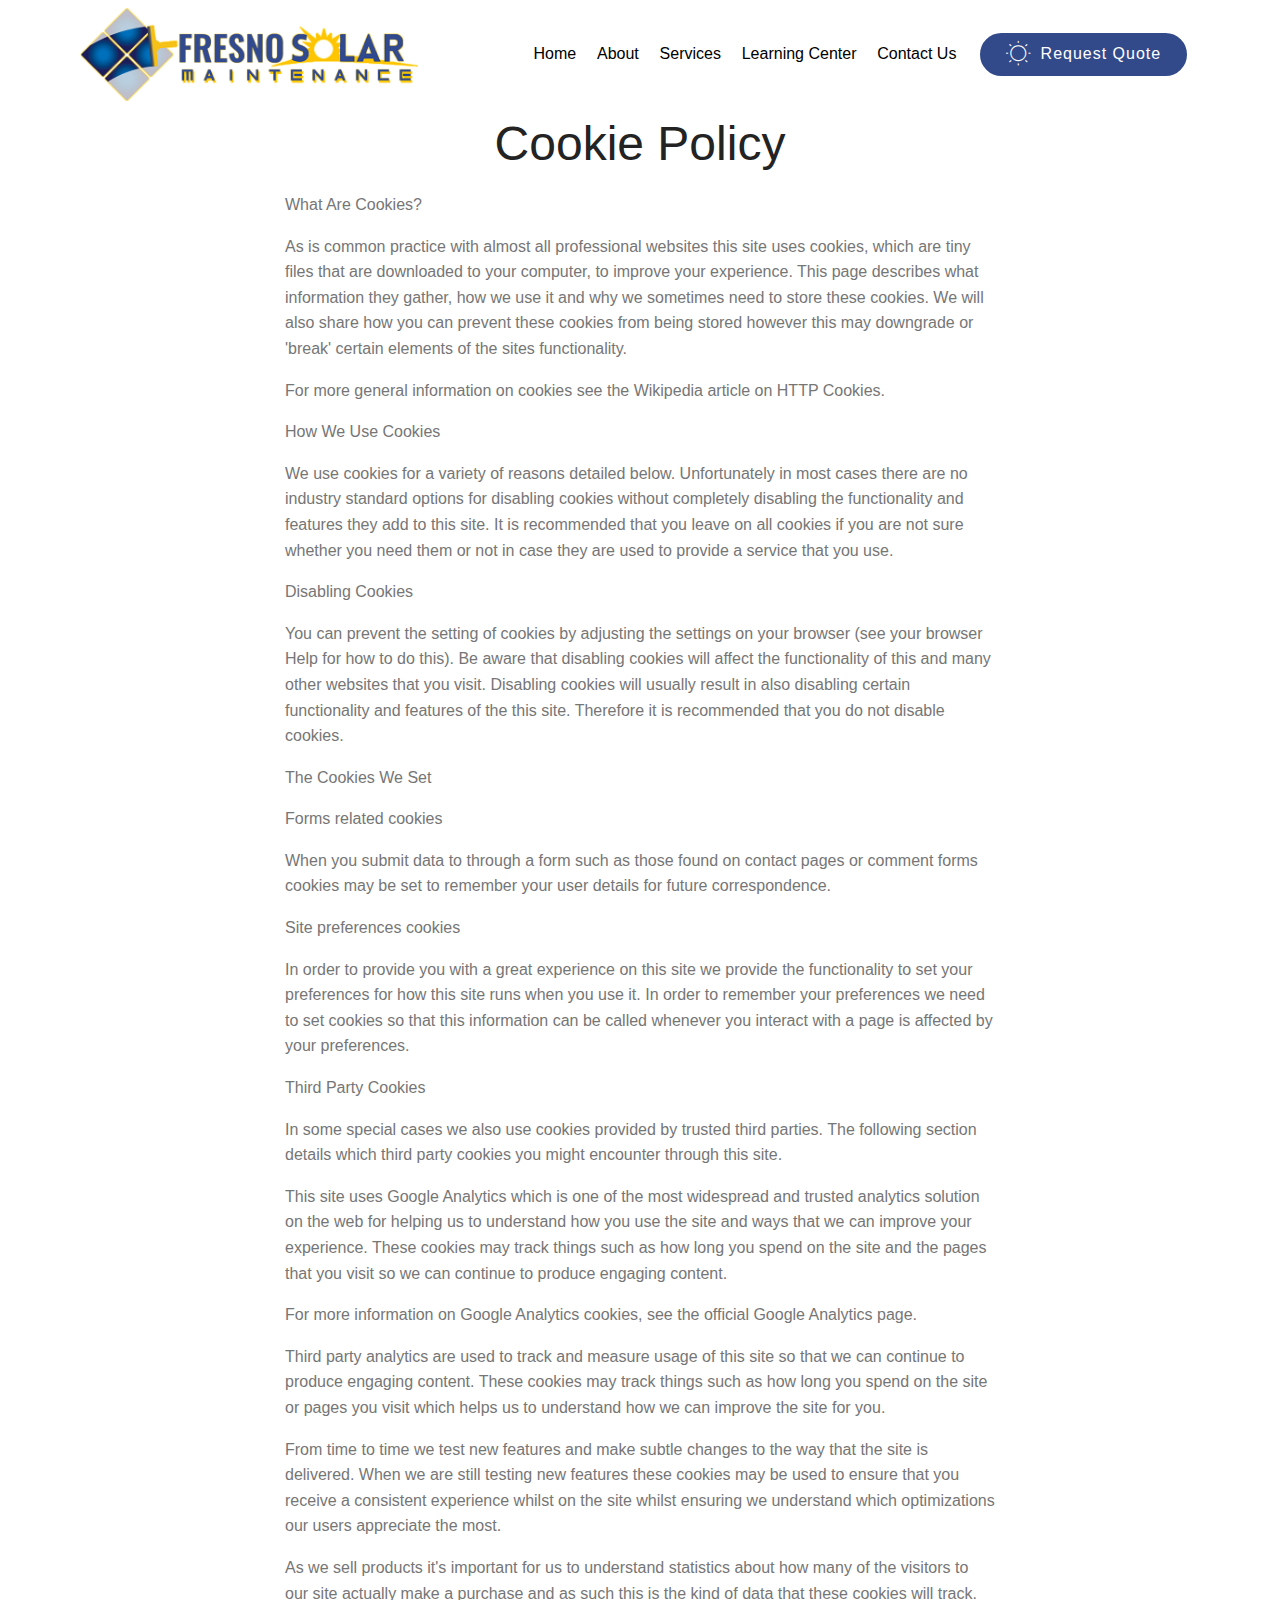
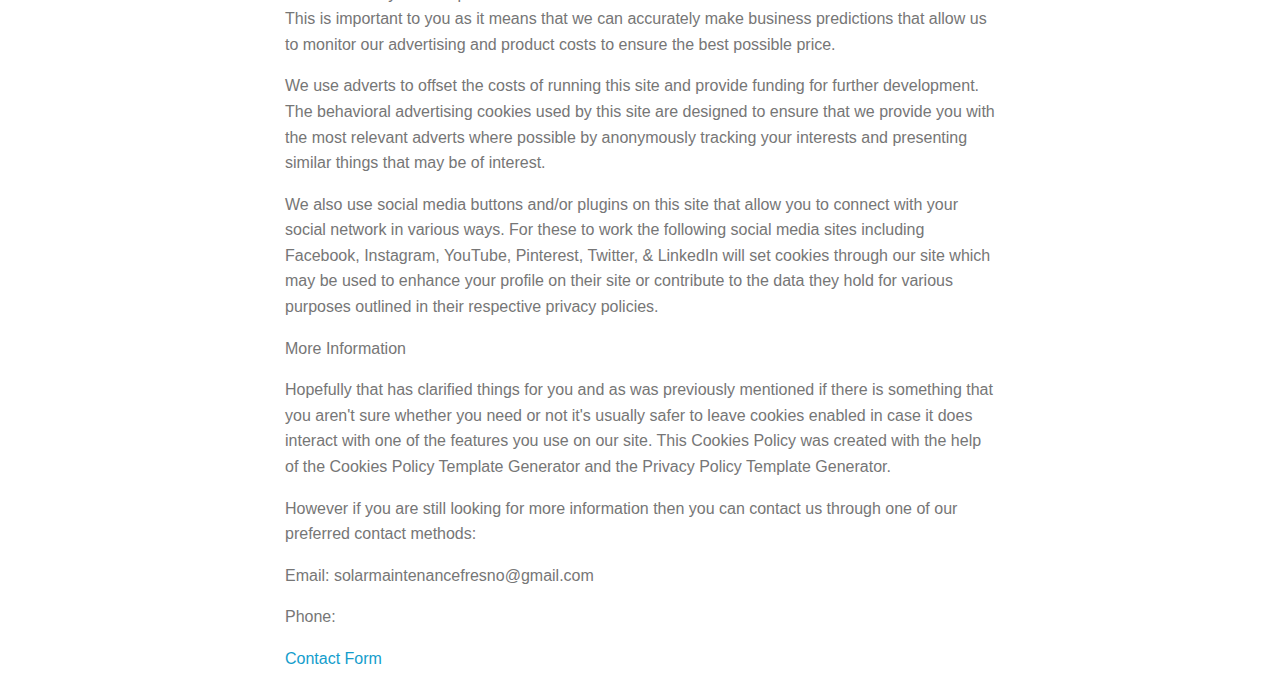
<file: cookie-policy.html>
<!DOCTYPE html>
<html  >
<head>
  <!-- Site made with Mobirise Website Builder v4.12.3, https://mobirise.com -->
  <meta charset="UTF-8">
  <meta http-equiv="X-UA-Compatible" content="IE=edge">
  <meta name="generator" content="Mobirise v4.12.3, mobirise.com">
  <meta name="viewport" content="width=device-width, initial-scale=1, minimum-scale=1">
  <link rel="shortcut icon" href="assets/images/smf-icon-128x122.png" type="image/x-icon">
  <meta name="description" content="Cookie Policy For Solar Maintenance Fresno">
  
  
  <title>Cookie Policy - Solar Maintenance Fresno</title>
  <link rel="stylesheet" href="assets/web/assets/mobirise-icons/mobirise-icons.css">
  <link rel="stylesheet" href="assets/bootstrap/css/bootstrap.min.css">
  <link rel="stylesheet" href="assets/bootstrap/css/bootstrap-grid.min.css">
  <link rel="stylesheet" href="assets/bootstrap/css/bootstrap-reboot.min.css">
  <link rel="stylesheet" href="assets/facebook-plugin/style.css">
  <link rel="stylesheet" href="assets/tether/tether.min.css">
  <link rel="stylesheet" href="assets/web/assets/gdpr-plugin/gdpr-styles.css">
  <link rel="stylesheet" href="assets/dropdown/css/style.css">
  <link rel="stylesheet" href="assets/theme/css/style.css">
  <link rel="preload" as="style" href="assets/mobirise/css/mbr-additional.css"><link rel="stylesheet" href="assets/mobirise/css/mbr-additional.css" type="text/css">
  
  
  
<meta name="theme-color" content="#324a8a">
<link rel="manifest" href="manifest.json">
<script src="sw-connect.js"></script>
<meta name="apple-mobile-web-app-capable" content="yes">
<link rel="apple-touch-startup-image" media="(device-width: 320px) and (device-height: 568px) and (-webkit-device-pixel-ratio: 2) and (orientation: portrait)" href="assets/images/apple-launch-640x1136.png">
<link rel="apple-touch-startup-image" media="(device-width: 375px) and (device-height: 667px) and (-webkit-device-pixel-ratio: 2) and (orientation: portrait)" href="assets/images/apple-launch-750x1334.png">
<link rel="apple-touch-startup-image" media="(device-width: 414px) and (device-height: 736px) and (-webkit-device-pixel-ratio: 3) and (orientation: portrait)" href="assets/images/apple-launch-1242x2208.png">
<link rel="apple-touch-startup-image" media="(device-width: 375px) and (device-height: 812px) and (-webkit-device-pixel-ratio: 3) and (orientation: portrait)" href="assets/images/apple-launch-1125x2436.png">
<link rel="apple-touch-startup-image" media="(device-width: 768px) and (device-height: 1024px) and (-webkit-device-pixel-ratio: 2) and (orientation: portrait)" href="assets/images/apple-launch-1536x2048.png">
<link rel="apple-touch-startup-image" media="(device-width: 834px) and (device-height: 1112px) and (-webkit-device-pixel-ratio: 2) and (orientation: portrait)" href="assets/images/apple-launch-1668x2224.png">
<link rel="apple-touch-startup-image" media="(device-width: 1024px) and (device-height: 1366px) and (-webkit-device-pixel-ratio: 2) and (orientation: portrait)" href="assets/images/apple-launch-2048x2732.png">
<meta name="apple-mobile-web-app-status-bar-style" content="default">
<meta name="apple-mobile-web-app-title" content="Fresno Solar Maintenance">
<link rel="apple-touch-icon" href="apple-touch-icon.png">
</head>
<body>
  <section class="menu cid-rZ6xHQiuLW" once="menu" id="menu2-h">

    

    <nav class="navbar navbar-expand beta-menu navbar-dropdown align-items-center navbar-fixed-top navbar-toggleable-sm">
        <button class="navbar-toggler navbar-toggler-right" type="button" data-toggle="collapse" data-target="#navbarSupportedContent" aria-controls="navbarSupportedContent" aria-expanded="false" aria-label="Toggle navigation">
            <div class="hamburger">
                <span></span>
                <span></span>
                <span></span>
                <span></span>
            </div>
        </button>
        <div class="menu-logo">
            <div class="navbar-brand">
                <span class="navbar-logo">
                    <a href="index.html">
                        <img src="assets/images/fresnosolarlogoweb.png" alt="Mobirise" title="" style="height: 5.8rem;">
                    </a>
                </span>
                
            </div>
        </div>
        <div class="collapse navbar-collapse" id="navbarSupportedContent">
            <ul class="navbar-nav nav-dropdown" data-app-modern-menu="true"><li class="nav-item">
                    <a class="nav-link link text-black display-4" href="index.html">
                        Home</a>
                </li><li class="nav-item"><a class="nav-link link text-black display-4" href="index.html#testimonials3-c">
                        About</a></li><li class="nav-item"><a class="nav-link link text-black display-4" href="index.html#features9-9">
                        Services
                    </a></li>
                <li class="nav-item">
                    <a class="nav-link link text-black display-4" href="#top">Learning Center</a>
                </li><li class="nav-item"><a class="nav-link link text-black display-4" href="index.html#form1-8">Contact Us</a></li></ul>
            <div class="navbar-buttons mbr-section-btn"><a class="btn btn-sm btn-secondary display-4" href="index.html#form1-8"><span class="mbri-sun mbr-iconfont mbr-iconfont-btn"></span>
                    
                    Request Quote</a></div>
        </div>
    </nav>
</section>

<section class="engine"><a href="https://mobirise.info/k">develop free website</a></section><section class="mbr-section content4 cid-rZRYTJlhBr" id="content4-i">

    

    <div class="container">
        <div class="media-container-row">
            <div class="title col-12 col-md-8">
                <h2 class="align-center pb-3 mbr-fonts-style display-2">
                    Cookie Policy</h2>
                <h3 class="mbr-section-subtitle align-center mbr-light mbr-fonts-style display-5"></h3>
                
            </div>
        </div>
    </div>
</section>

<section class="mbr-section article content1 cid-rZRZ2JzQjr" id="content1-j">
    
     

    <div class="container">
        <div class="media-container-row">
            <div class="mbr-text col-12 mbr-fonts-style display-7 col-md-8"><p>What Are Cookies?</p><p>As is common practice with almost all professional websites this site uses cookies, which are tiny files that are downloaded to your computer, to improve your experience. This page describes what information they gather, how we use it and why we sometimes need to store these cookies. We will also share how you can prevent these cookies from being stored however this may downgrade or 'break' certain elements of the sites functionality.</p><p>For more general information on cookies see the Wikipedia article on HTTP Cookies.</p><p>How We Use Cookies</p><p>We use cookies for a variety of reasons detailed below. Unfortunately in most cases there are no industry standard options for disabling cookies without completely disabling the functionality and features they add to this site. It is recommended that you leave on all cookies if you are not sure whether you need them or not in case they are used to provide a service that you use.</p><p>Disabling Cookies</p><p>You can prevent the setting of cookies by adjusting the settings on your browser (see your browser Help for how to do this). Be aware that disabling cookies will affect the functionality of this and many other websites that you visit. Disabling cookies will usually result in also disabling certain functionality and features of the this site. Therefore it is recommended that you do not disable cookies.</p><p>The Cookies We Set</p><p>Forms related cookies</p><p>When you submit data to through a form such as those found on contact pages or comment forms cookies may be set to remember your user details for future correspondence.</p><p>Site preferences cookies</p><p>In order to provide you with a great experience on this site we provide the functionality to set your preferences for how this site runs when you use it. In order to remember your preferences we need to set cookies so that this information can be called whenever you interact with a page is affected by your preferences.</p><p>Third Party Cookies</p><p>In some special cases we also use cookies provided by trusted third parties. The following section details which third party cookies you might encounter through this site.</p><p>This site uses Google Analytics which is one of the most widespread and trusted analytics solution on the web for helping us to understand how you use the site and ways that we can improve your experience. These cookies may track things such as how long you spend on the site and the pages that you visit so we can continue to produce engaging content.</p><p>For more information on Google Analytics cookies, see the official Google Analytics page.</p><p>Third party analytics are used to track and measure usage of this site so that we can continue to produce engaging content. These cookies may track things such as how long you spend on the site or pages you visit which helps us to understand how we can improve the site for you.</p><p>From time to time we test new features and make subtle changes to the way that the site is delivered. When we are still testing new features these cookies may be used to ensure that you receive a consistent experience whilst on the site whilst ensuring we understand which optimizations our users appreciate the most.</p><p>As we sell products it's important for us to understand statistics about how many of the visitors to our site actually make a purchase and as such this is the kind of data that these cookies will track. This is important to you as it means that we can accurately make business predictions that allow us to monitor our advertising and product costs to ensure the best possible price.</p><p>We use adverts to offset the costs of running this site and provide funding for further development. The behavioral advertising cookies used by this site are designed to ensure that we provide you with the most relevant adverts where possible by anonymously tracking your interests and presenting similar things that may be of interest.</p><p>We also use social media buttons and/or plugins on this site that allow you to connect with your social network in various ways. For these to work the following social media sites including Facebook, Instagram, YouTube, Pinterest, Twitter, &amp; LinkedIn will set cookies through our site which may be used to enhance your profile on their site or contribute to the data they hold for various purposes outlined in their respective privacy policies.</p><p>More Information</p><p>Hopefully that has clarified things for you and as was previously mentioned if there is something that you aren't sure whether you need or not it's usually safer to leave cookies enabled in case it does interact with one of the features you use on our site. This Cookies Policy was created with the help of the Cookies Policy Template Generator and the Privacy Policy Template Generator.</p><p>However if you are still looking for more information then you can contact us through one of our preferred contact methods:</p><p>Email: solarmaintenancefresno@gmail.com</p><p>Phone:&nbsp;</p><p><a href="index.html#form1-8">Contact Form</a></p></div>
        </div>
    </div>
</section>


  <script src="assets/web/assets/jquery/jquery.min.js"></script>
  <script src="assets/popper/popper.min.js"></script>
  <script src="assets/bootstrap/js/bootstrap.min.js"></script>
  <script src="https://connect.facebook.net/en_US/sdk.js#xfbml=1&version=v2.5"></script>
  <script src="https://apis.google.com/js/plusone.js"></script>
  <script src="assets/facebook-plugin/facebook-script.js"></script>
  <script src="assets/tether/tether.min.js"></script>
  <script src="assets/smoothscroll/smooth-scroll.js"></script>
  <script src="assets/dropdown/js/nav-dropdown.js"></script>
  <script src="assets/dropdown/js/navbar-dropdown.js"></script>
  <script src="assets/touchswipe/jquery.touch-swipe.min.js"></script>
  <script src="assets/theme/js/script.js"></script>
  
  

</body>
</html>
</file>
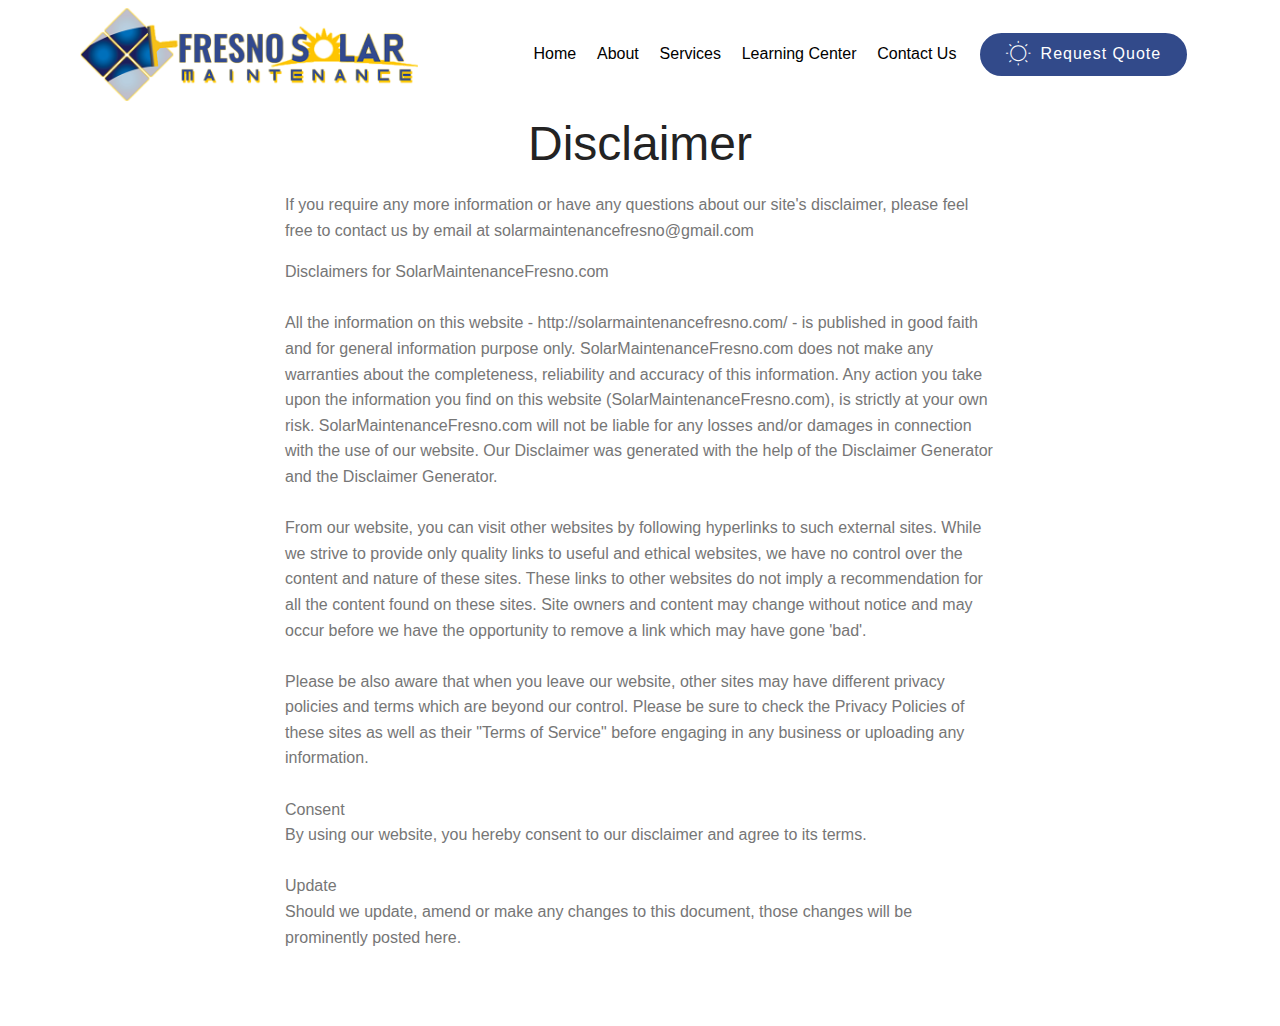
<file: disclaimer.html>
<!DOCTYPE html>
<html  >
<head>
  <!-- Site made with Mobirise Website Builder v4.12.3, https://mobirise.com -->
  <meta charset="UTF-8">
  <meta http-equiv="X-UA-Compatible" content="IE=edge">
  <meta name="generator" content="Mobirise v4.12.3, mobirise.com">
  <meta name="viewport" content="width=device-width, initial-scale=1, minimum-scale=1">
  <link rel="shortcut icon" href="assets/images/smf-icon-128x122.png" type="image/x-icon">
  <meta name="description" content="Disclaimer For Solar Maintenance Fresno">
  
  
  <title>Disclaimer - Solar Maintenance Fresno</title>
  <link rel="stylesheet" href="assets/web/assets/mobirise-icons/mobirise-icons.css">
  <link rel="stylesheet" href="assets/bootstrap/css/bootstrap.min.css">
  <link rel="stylesheet" href="assets/bootstrap/css/bootstrap-grid.min.css">
  <link rel="stylesheet" href="assets/bootstrap/css/bootstrap-reboot.min.css">
  <link rel="stylesheet" href="assets/facebook-plugin/style.css">
  <link rel="stylesheet" href="assets/tether/tether.min.css">
  <link rel="stylesheet" href="assets/web/assets/gdpr-plugin/gdpr-styles.css">
  <link rel="stylesheet" href="assets/dropdown/css/style.css">
  <link rel="stylesheet" href="assets/theme/css/style.css">
  <link rel="preload" as="style" href="assets/mobirise/css/mbr-additional.css"><link rel="stylesheet" href="assets/mobirise/css/mbr-additional.css" type="text/css">
  
  
  
<meta name="theme-color" content="#324a8a">
<link rel="manifest" href="manifest.json">
<script src="sw-connect.js"></script>
<meta name="apple-mobile-web-app-capable" content="yes">
<link rel="apple-touch-startup-image" media="(device-width: 320px) and (device-height: 568px) and (-webkit-device-pixel-ratio: 2) and (orientation: portrait)" href="assets/images/apple-launch-640x1136.png">
<link rel="apple-touch-startup-image" media="(device-width: 375px) and (device-height: 667px) and (-webkit-device-pixel-ratio: 2) and (orientation: portrait)" href="assets/images/apple-launch-750x1334.png">
<link rel="apple-touch-startup-image" media="(device-width: 414px) and (device-height: 736px) and (-webkit-device-pixel-ratio: 3) and (orientation: portrait)" href="assets/images/apple-launch-1242x2208.png">
<link rel="apple-touch-startup-image" media="(device-width: 375px) and (device-height: 812px) and (-webkit-device-pixel-ratio: 3) and (orientation: portrait)" href="assets/images/apple-launch-1125x2436.png">
<link rel="apple-touch-startup-image" media="(device-width: 768px) and (device-height: 1024px) and (-webkit-device-pixel-ratio: 2) and (orientation: portrait)" href="assets/images/apple-launch-1536x2048.png">
<link rel="apple-touch-startup-image" media="(device-width: 834px) and (device-height: 1112px) and (-webkit-device-pixel-ratio: 2) and (orientation: portrait)" href="assets/images/apple-launch-1668x2224.png">
<link rel="apple-touch-startup-image" media="(device-width: 1024px) and (device-height: 1366px) and (-webkit-device-pixel-ratio: 2) and (orientation: portrait)" href="assets/images/apple-launch-2048x2732.png">
<meta name="apple-mobile-web-app-status-bar-style" content="default">
<meta name="apple-mobile-web-app-title" content="Fresno Solar Maintenance">
<link rel="apple-touch-icon" href="apple-touch-icon.png">
</head>
<body>
  <section class="menu cid-rZ6xHQiuLW" once="menu" id="menu2-k">

    

    <nav class="navbar navbar-expand beta-menu navbar-dropdown align-items-center navbar-fixed-top navbar-toggleable-sm">
        <button class="navbar-toggler navbar-toggler-right" type="button" data-toggle="collapse" data-target="#navbarSupportedContent" aria-controls="navbarSupportedContent" aria-expanded="false" aria-label="Toggle navigation">
            <div class="hamburger">
                <span></span>
                <span></span>
                <span></span>
                <span></span>
            </div>
        </button>
        <div class="menu-logo">
            <div class="navbar-brand">
                <span class="navbar-logo">
                    <a href="index.html">
                        <img src="assets/images/fresnosolarlogoweb.png" alt="Mobirise" title="" style="height: 5.8rem;">
                    </a>
                </span>
                
            </div>
        </div>
        <div class="collapse navbar-collapse" id="navbarSupportedContent">
            <ul class="navbar-nav nav-dropdown" data-app-modern-menu="true"><li class="nav-item">
                    <a class="nav-link link text-black display-4" href="index.html">
                        Home</a>
                </li><li class="nav-item"><a class="nav-link link text-black display-4" href="index.html#testimonials3-c">
                        About</a></li><li class="nav-item"><a class="nav-link link text-black display-4" href="index.html#features9-9">
                        Services
                    </a></li>
                <li class="nav-item">
                    <a class="nav-link link text-black display-4" href="#top">Learning Center</a>
                </li><li class="nav-item"><a class="nav-link link text-black display-4" href="index.html#form1-8">Contact Us</a></li></ul>
            <div class="navbar-buttons mbr-section-btn"><a class="btn btn-sm btn-secondary display-4" href="index.html#form1-8"><span class="mbri-sun mbr-iconfont mbr-iconfont-btn"></span>
                    
                    Request Quote</a></div>
        </div>
    </nav>
</section>

<section class="engine"><a href="https://mobirise.info/v">html templates</a></section><section class="mbr-section content4 cid-rZS0b9nBTX" id="content4-l">

    

    <div class="container">
        <div class="media-container-row">
            <div class="title col-12 col-md-8">
                <h2 class="align-center pb-3 mbr-fonts-style display-2">Disclaimer</h2>
                <h3 class="mbr-section-subtitle align-center mbr-light mbr-fonts-style display-5"></h3>
                
            </div>
        </div>
    </div>
</section>

<section class="mbr-section article content1 cid-rZS0XnUmPu" id="content1-m">
    
     

    <div class="container">
        <div class="media-container-row">
            <div class="mbr-text col-12 mbr-fonts-style display-7 col-md-8"><p>If you require any more information or have any questions about our site's disclaimer, please feel free to contact us by email at solarmaintenancefresno@gmail.com</p><p></p><div>Disclaimers for SolarMaintenanceFresno.com</div><div><br></div><div>All the information on this website - http://solarmaintenancefresno.com/ - is published in good faith and for general information purpose only. SolarMaintenanceFresno.com does not make any warranties about the completeness, reliability and accuracy of this information. Any action you take upon the information you find on this website (SolarMaintenanceFresno.com), is strictly at your own risk. SolarMaintenanceFresno.com will not be liable for any losses and/or damages in connection with the use of our website. Our Disclaimer was generated with the help of the Disclaimer Generator and the Disclaimer Generator.</div><div><br></div><div>From our website, you can visit other websites by following hyperlinks to such external sites. While we strive to provide only quality links to useful and ethical websites, we have no control over the content and nature of these sites. These links to other websites do not imply a recommendation for all the content found on these sites. Site owners and content may change without notice and may occur before we have the opportunity to remove a link which may have gone 'bad'.</div><div><br></div><div>Please be also aware that when you leave our website, other sites may have different privacy policies and terms which are beyond our control. Please be sure to check the Privacy Policies of these sites as well as their "Terms of Service" before engaging in any business or uploading any information.</div><div><br></div><div>Consent</div><div>By using our website, you hereby consent to our disclaimer and agree to its terms.</div><div><br></div><div>Update</div><div>Should we update, amend or make any changes to this document, those changes will be prominently posted here.</div><p></p></div>
        </div>
    </div>
</section>


  <script src="assets/web/assets/jquery/jquery.min.js"></script>
  <script src="assets/popper/popper.min.js"></script>
  <script src="assets/bootstrap/js/bootstrap.min.js"></script>
  <script src="https://connect.facebook.net/en_US/sdk.js#xfbml=1&version=v2.5"></script>
  <script src="https://apis.google.com/js/plusone.js"></script>
  <script src="assets/facebook-plugin/facebook-script.js"></script>
  <script src="assets/tether/tether.min.js"></script>
  <script src="assets/smoothscroll/smooth-scroll.js"></script>
  <script src="assets/dropdown/js/nav-dropdown.js"></script>
  <script src="assets/dropdown/js/navbar-dropdown.js"></script>
  <script src="assets/touchswipe/jquery.touch-swipe.min.js"></script>
  <script src="assets/theme/js/script.js"></script>
  
  

</body>
</html>
</file>
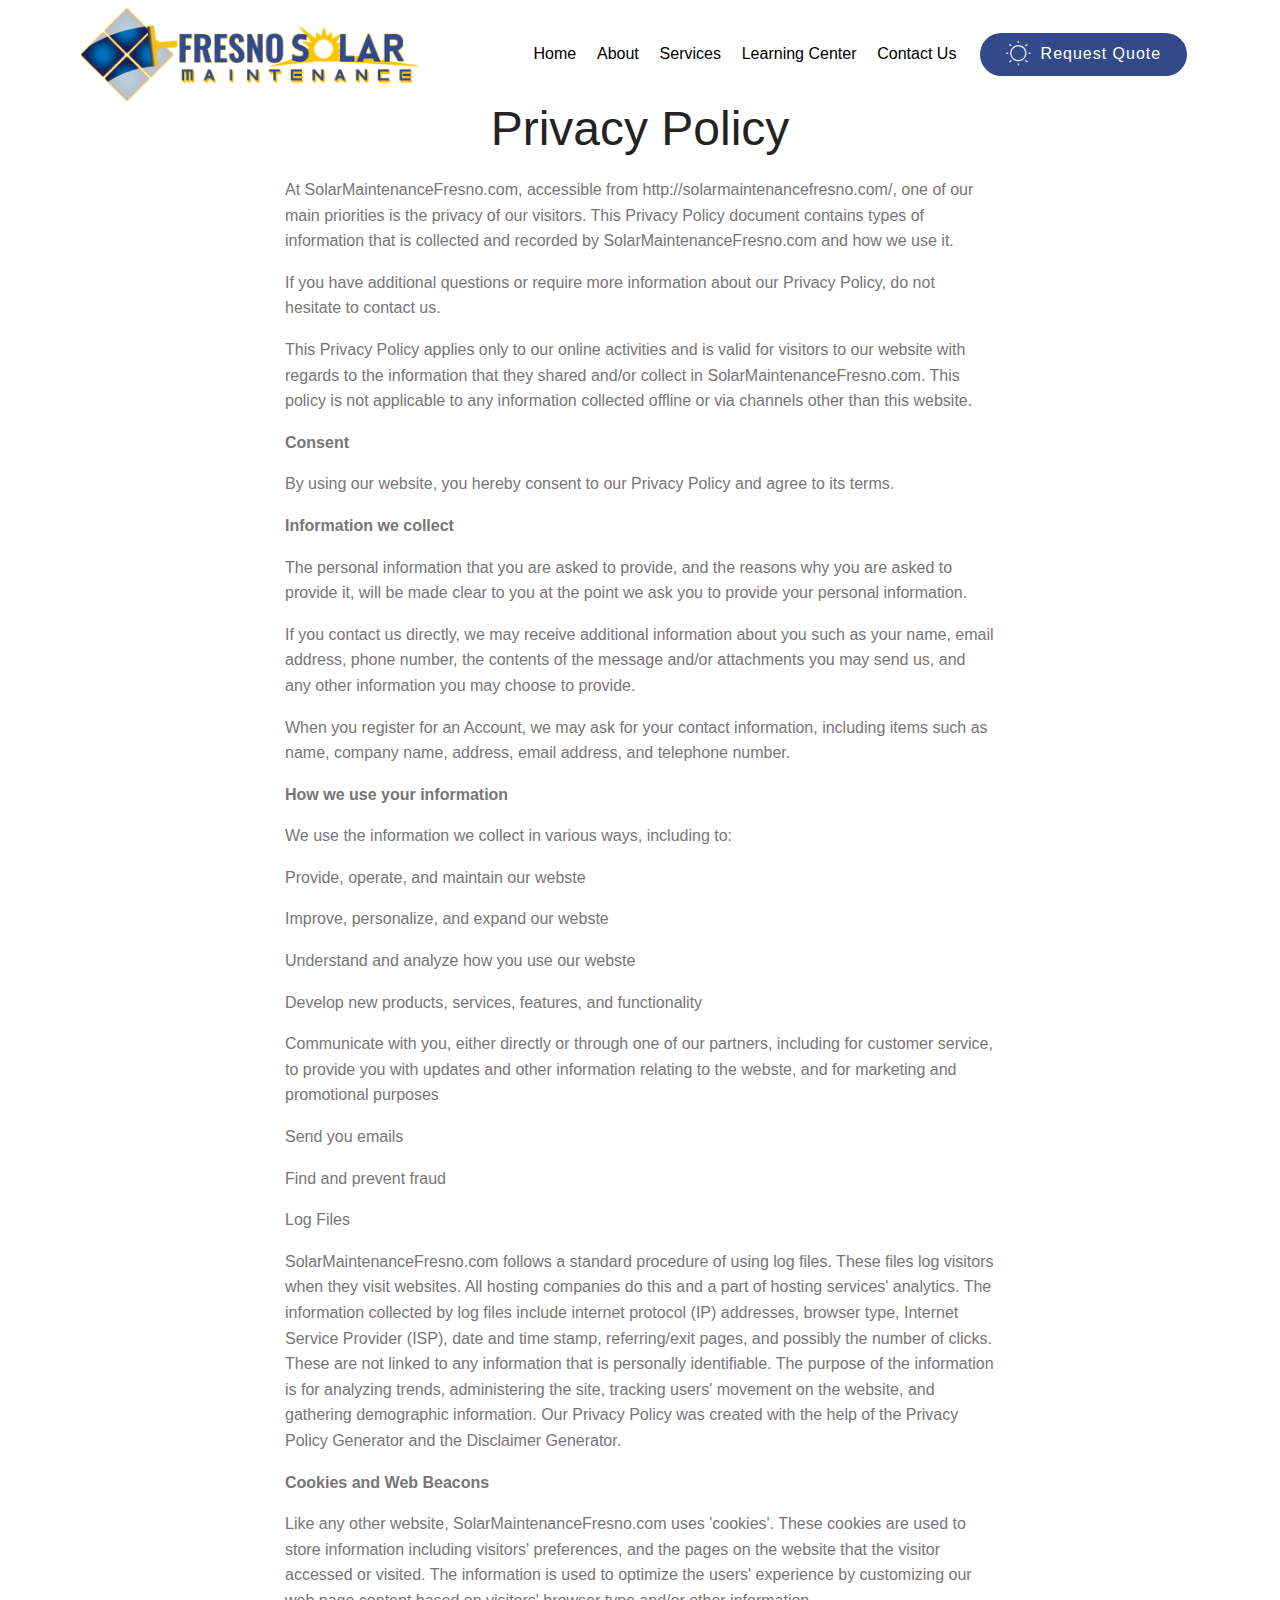
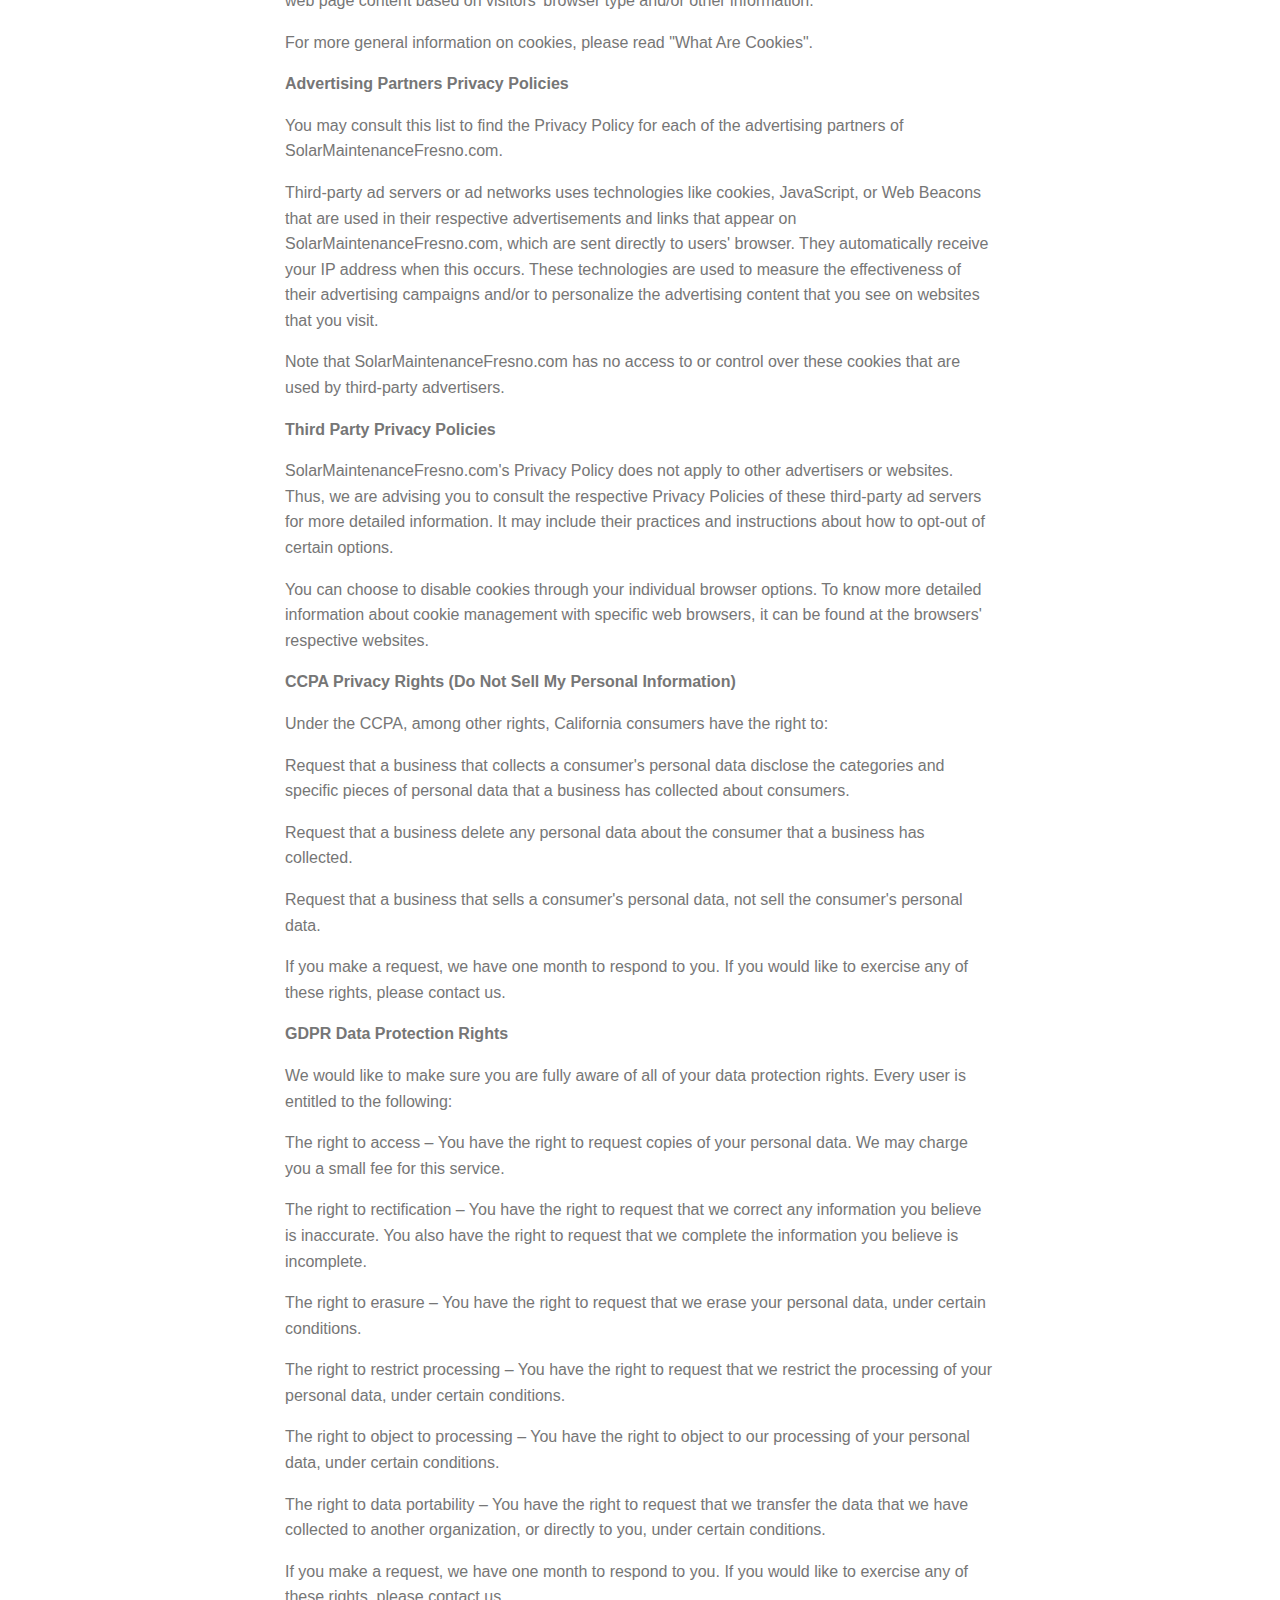
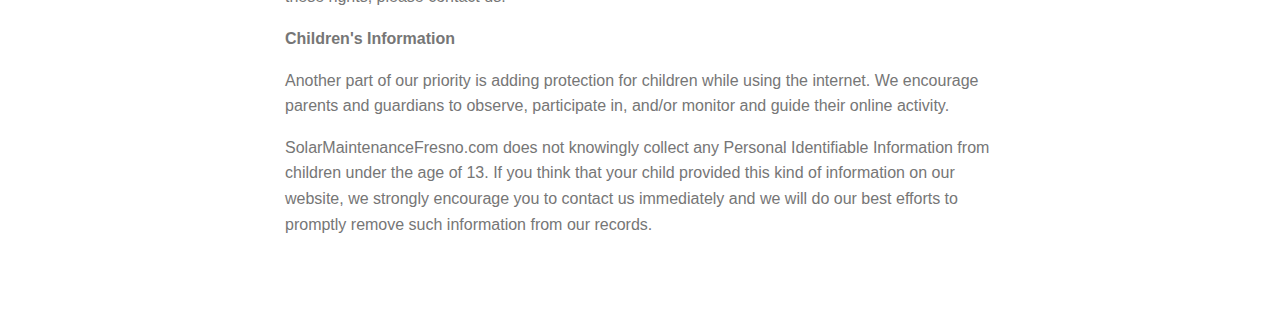
<file: privacy-policy.html>
<!DOCTYPE html>
<html  >
<head>
  <!-- Site made with Mobirise Website Builder v4.12.3, https://mobirise.com -->
  <meta charset="UTF-8">
  <meta http-equiv="X-UA-Compatible" content="IE=edge">
  <meta name="generator" content="Mobirise v4.12.3, mobirise.com">
  <meta name="viewport" content="width=device-width, initial-scale=1, minimum-scale=1">
  <link rel="shortcut icon" href="assets/images/smf-icon-128x122.png" type="image/x-icon">
  <meta name="description" content="Privacy Policy For Solar Maintenance Fresno">
  
  
  <title>Privacy Policy - Solar Maintenance Fresno</title>
  <link rel="stylesheet" href="assets/web/assets/mobirise-icons/mobirise-icons.css">
  <link rel="stylesheet" href="assets/bootstrap/css/bootstrap.min.css">
  <link rel="stylesheet" href="assets/bootstrap/css/bootstrap-grid.min.css">
  <link rel="stylesheet" href="assets/bootstrap/css/bootstrap-reboot.min.css">
  <link rel="stylesheet" href="assets/facebook-plugin/style.css">
  <link rel="stylesheet" href="assets/tether/tether.min.css">
  <link rel="stylesheet" href="assets/web/assets/gdpr-plugin/gdpr-styles.css">
  <link rel="stylesheet" href="assets/dropdown/css/style.css">
  <link rel="stylesheet" href="assets/theme/css/style.css">
  <link rel="preload" as="style" href="assets/mobirise/css/mbr-additional.css"><link rel="stylesheet" href="assets/mobirise/css/mbr-additional.css" type="text/css">
  
  
  
<meta name="theme-color" content="#324a8a">
<link rel="manifest" href="manifest.json">
<script src="sw-connect.js"></script>
<meta name="apple-mobile-web-app-capable" content="yes">
<link rel="apple-touch-startup-image" media="(device-width: 320px) and (device-height: 568px) and (-webkit-device-pixel-ratio: 2) and (orientation: portrait)" href="assets/images/apple-launch-640x1136.png">
<link rel="apple-touch-startup-image" media="(device-width: 375px) and (device-height: 667px) and (-webkit-device-pixel-ratio: 2) and (orientation: portrait)" href="assets/images/apple-launch-750x1334.png">
<link rel="apple-touch-startup-image" media="(device-width: 414px) and (device-height: 736px) and (-webkit-device-pixel-ratio: 3) and (orientation: portrait)" href="assets/images/apple-launch-1242x2208.png">
<link rel="apple-touch-startup-image" media="(device-width: 375px) and (device-height: 812px) and (-webkit-device-pixel-ratio: 3) and (orientation: portrait)" href="assets/images/apple-launch-1125x2436.png">
<link rel="apple-touch-startup-image" media="(device-width: 768px) and (device-height: 1024px) and (-webkit-device-pixel-ratio: 2) and (orientation: portrait)" href="assets/images/apple-launch-1536x2048.png">
<link rel="apple-touch-startup-image" media="(device-width: 834px) and (device-height: 1112px) and (-webkit-device-pixel-ratio: 2) and (orientation: portrait)" href="assets/images/apple-launch-1668x2224.png">
<link rel="apple-touch-startup-image" media="(device-width: 1024px) and (device-height: 1366px) and (-webkit-device-pixel-ratio: 2) and (orientation: portrait)" href="assets/images/apple-launch-2048x2732.png">
<meta name="apple-mobile-web-app-status-bar-style" content="default">
<meta name="apple-mobile-web-app-title" content="Fresno Solar Maintenance">
<link rel="apple-touch-icon" href="apple-touch-icon.png">
</head>
<body>
  <section class="menu cid-rZ6xHQiuLW" once="menu" id="menu2-g">

    

    <nav class="navbar navbar-expand beta-menu navbar-dropdown align-items-center navbar-fixed-top navbar-toggleable-sm">
        <button class="navbar-toggler navbar-toggler-right" type="button" data-toggle="collapse" data-target="#navbarSupportedContent" aria-controls="navbarSupportedContent" aria-expanded="false" aria-label="Toggle navigation">
            <div class="hamburger">
                <span></span>
                <span></span>
                <span></span>
                <span></span>
            </div>
        </button>
        <div class="menu-logo">
            <div class="navbar-brand">
                <span class="navbar-logo">
                    <a href="index.html">
                        <img src="assets/images/fresnosolarlogoweb.png" alt="Mobirise" title="" style="height: 5.8rem;">
                    </a>
                </span>
                
            </div>
        </div>
        <div class="collapse navbar-collapse" id="navbarSupportedContent">
            <ul class="navbar-nav nav-dropdown" data-app-modern-menu="true"><li class="nav-item">
                    <a class="nav-link link text-black display-4" href="index.html">
                        Home</a>
                </li><li class="nav-item"><a class="nav-link link text-black display-4" href="index.html#testimonials3-c">
                        About</a></li><li class="nav-item"><a class="nav-link link text-black display-4" href="index.html#features9-9">
                        Services
                    </a></li>
                <li class="nav-item">
                    <a class="nav-link link text-black display-4" href="#top">Learning Center</a>
                </li><li class="nav-item"><a class="nav-link link text-black display-4" href="index.html#form1-8">Contact Us</a></li></ul>
            <div class="navbar-buttons mbr-section-btn"><a class="btn btn-sm btn-secondary display-4" href="index.html#form1-8"><span class="mbri-sun mbr-iconfont mbr-iconfont-btn"></span>
                    
                    Request Quote</a></div>
        </div>
    </nav>
</section>

<section class="engine"><a href="https://mobirise.info/j">website templates</a></section><section class="mbr-section content4 cid-rZS20jyarA" id="content4-n">

    

    <div class="container">
        <div class="media-container-row">
            <div class="title col-12 col-md-8">
                <h2 class="align-center pb-3 mbr-fonts-style display-2">Privacy Policy</h2>
                <h3 class="mbr-section-subtitle align-center mbr-light mbr-fonts-style display-5"></h3>
                
            </div>
        </div>
    </div>
</section>

<section class="mbr-section article content1 cid-rZS29Oie31" id="content1-o">
    
     

    <div class="container">
        <div class="media-container-row">
            <div class="mbr-text col-12 mbr-fonts-style display-7 col-md-8"><p>At SolarMaintenanceFresno.com, accessible from http://solarmaintenancefresno.com/, one of our main priorities is the privacy of our visitors. This Privacy Policy document contains types of information that is collected and recorded by SolarMaintenanceFresno.com and how we use it.</p><p>If you have additional questions or require more information about our Privacy Policy, do not hesitate to contact us.</p><p>This Privacy Policy applies only to our online activities and is valid for visitors to our website with regards to the information that they shared and/or collect in SolarMaintenanceFresno.com. This policy is not applicable to any information collected offline or via channels other than this website.</p><p><strong>Consent</strong></p><p>By using our website, you hereby consent to our Privacy Policy and agree to its terms.</p><p><strong>Information we collect</strong></p><p>The personal information that you are asked to provide, and the reasons why you are asked to provide it, will be made clear to you at the point we ask you to provide your personal information.</p><p>If you contact us directly, we may receive additional information about you such as your name, email address, phone number, the contents of the message and/or attachments you may send us, and any other information you may choose to provide.</p><p>When you register for an Account, we may ask for your contact information, including items such as name, company name, address, email address, and telephone number.</p><p><strong>How we use your information</strong></p><p>We use the information we collect in various ways, including to:</p><p>Provide, operate, and maintain our webste</p><p>Improve, personalize, and expand our webste</p><p>Understand and analyze how you use our webste</p><p>Develop new products, services, features, and functionality</p><p>Communicate with you, either directly or through one of our partners, including for customer service, to provide you with updates and other information relating to the webste, and for marketing and promotional purposes</p><p>Send you emails</p><p>Find and prevent fraud</p><p>Log Files</p><p>SolarMaintenanceFresno.com follows a standard procedure of using log files. These files log visitors when they visit websites. All hosting companies do this and a part of hosting services' analytics. The information collected by log files include internet protocol (IP) addresses, browser type, Internet Service Provider (ISP), date and time stamp, referring/exit pages, and possibly the number of clicks. These are not linked to any information that is personally identifiable. The purpose of the information is for analyzing trends, administering the site, tracking users' movement on the website, and gathering demographic information. Our Privacy Policy was created with the help of the Privacy Policy Generator and the Disclaimer Generator.</p><p><strong>Cookies and Web Beacons</strong></p><p>Like any other website, SolarMaintenanceFresno.com uses 'cookies'. These cookies are used to store information including visitors' preferences, and the pages on the website that the visitor accessed or visited. The information is used to optimize the users' experience by customizing our web page content based on visitors' browser type and/or other information.</p><p>For more general information on cookies, please read "What Are Cookies".</p><p><strong>Advertising Partners Privacy Policies</strong></p><p>You may consult this list to find the Privacy Policy for each of the advertising partners of SolarMaintenanceFresno.com.</p><p>Third-party ad servers or ad networks uses technologies like cookies, JavaScript, or Web Beacons that are used in their respective advertisements and links that appear on SolarMaintenanceFresno.com, which are sent directly to users' browser. They automatically receive your IP address when this occurs. These technologies are used to measure the effectiveness of their advertising campaigns and/or to personalize the advertising content that you see on websites that you visit.</p><p>Note that SolarMaintenanceFresno.com has no access to or control over these cookies that are used by third-party advertisers.</p><p><strong>Third Party Privacy Policies</strong></p><p>SolarMaintenanceFresno.com's Privacy Policy does not apply to other advertisers or websites. Thus, we are advising you to consult the respective Privacy Policies of these third-party ad servers for more detailed information. It may include their practices and instructions about how to opt-out of certain options.</p><p>You can choose to disable cookies through your individual browser options. To know more detailed information about cookie management with specific web browsers, it can be found at the browsers' respective websites.</p><p><strong>CCPA Privacy Rights (Do Not Sell My Personal Information)</strong></p><p>Under the CCPA, among other rights, California consumers have the right to:</p><p>Request that a business that collects a consumer's personal data disclose the categories and specific pieces of personal data that a business has collected about consumers.</p><p>Request that a business delete any personal data about the consumer that a business has collected.</p><p>Request that a business that sells a consumer's personal data, not sell the consumer's personal data.</p><p>If you make a request, we have one month to respond to you. If you would like to exercise any of these rights, please contact us.</p><p><strong>GDPR Data Protection Rights</strong></p><p>We would like to make sure you are fully aware of all of your data protection rights. Every user is entitled to the following:</p><p>The right to access – You have the right to request copies of your personal data. We may charge you a small fee for this service.</p><p>The right to rectification – You have the right to request that we correct any information you believe is inaccurate. You also have the right to request that we complete the information you believe is incomplete.</p><p>The right to erasure – You have the right to request that we erase your personal data, under certain conditions.</p><p>The right to restrict processing – You have the right to request that we restrict the processing of your personal data, under certain conditions.</p><p>The right to object to processing – You have the right to object to our processing of your personal data, under certain conditions.</p><p>The right to data portability – You have the right to request that we transfer the data that we have collected to another organization, or directly to you, under certain conditions.</p><p>If you make a request, we have one month to respond to you. If you would like to exercise any of these rights, please contact us.</p><p><strong>Children's Information</strong></p><p>Another part of our priority is adding protection for children while using the internet. We encourage parents and guardians to observe, participate in, and/or monitor and guide their online activity.</p><p>SolarMaintenanceFresno.com does not knowingly collect any Personal Identifiable Information from children under the age of 13. If you think that your child provided this kind of information on our website, we strongly encourage you to contact us immediately and we will do our best efforts to promptly remove such information from our records.</p></div>
        </div>
    </div>
</section>


  <script src="assets/web/assets/jquery/jquery.min.js"></script>
  <script src="assets/popper/popper.min.js"></script>
  <script src="assets/bootstrap/js/bootstrap.min.js"></script>
  <script src="https://connect.facebook.net/en_US/sdk.js#xfbml=1&version=v2.5"></script>
  <script src="https://apis.google.com/js/plusone.js"></script>
  <script src="assets/facebook-plugin/facebook-script.js"></script>
  <script src="assets/tether/tether.min.js"></script>
  <script src="assets/smoothscroll/smooth-scroll.js"></script>
  <script src="assets/dropdown/js/nav-dropdown.js"></script>
  <script src="assets/dropdown/js/navbar-dropdown.js"></script>
  <script src="assets/touchswipe/jquery.touch-swipe.min.js"></script>
  <script src="assets/theme/js/script.js"></script>
  
  

</body>
</html>
</file>
<file: assets/web/assets/mobirise-icons/mobirise-icons.css>
@font-face {
  font-family: 'MobiriseIcons';
  src:  url('mobirise-icons.eot?spat4u');
  src:  url('mobirise-icons.eot?spat4u#iefix') format('embedded-opentype'),
    url('mobirise-icons.ttf?spat4u') format('truetype'),
    url('mobirise-icons.woff?spat4u') format('woff'),
    url('mobirise-icons.svg?spat4u#MobiriseIcons') format('svg');
  font-weight: normal;
  font-style: normal;
  font-display: swap;
}

[class^="mbri-"], [class*=" mbri-"] {
  /* use !important to prevent issues with browser extensions that change fonts */
  font-family: MobiriseIcons !important;
  speak: none;
  font-style: normal;
  font-weight: normal;
  font-variant: normal;
  text-transform: none;
  line-height: 1;

  /* Better Font Rendering =========== */
  -webkit-font-smoothing: antialiased;
  -moz-osx-font-smoothing: grayscale;
}

.mbri-add-submenu:before {
  content: "\e900";
}
.mbri-alert:before {
  content: "\e901";
}
.mbri-align-center:before {
  content: "\e902";
}
.mbri-align-justify:before {
  content: "\e903";
}
.mbri-align-left:before {
  content: "\e904";
}
.mbri-align-right:before {
  content: "\e905";
}
.mbri-android:before {
  content: "\e906";
}
.mbri-apple:before {
  content: "\e907";
}
.mbri-arrow-down:before {
  content: "\e908";
}
.mbri-arrow-next:before {
  content: "\e909";
}
.mbri-arrow-prev:before {
  content: "\e90a";
}
.mbri-arrow-up:before {
  content: "\e90b";
}
.mbri-bold:before {
  content: "\e90c";
}
.mbri-bookmark:before {
  content: "\e90d";
}
.mbri-bootstrap:before {
  content: "\e90e";
}
.mbri-briefcase:before {
  content: "\e90f";
}
.mbri-browse:before {
  content: "\e910";
}
.mbri-bulleted-list:before {
  content: "\e911";
}
.mbri-calendar:before {
  content: "\e912";
}
.mbri-camera:before {
  content: "\e913";
}
.mbri-cart-add:before {
  content: "\e914";
}
.mbri-cart-full:before {
  content: "\e915";
}
.mbri-cash:before {
  content: "\e916";
}
.mbri-change-style:before {
  content: "\e917";
}
.mbri-chat:before {
  content: "\e918";
}
.mbri-clock:before {
  content: "\e919";
}
.mbri-close:before {
  content: "\e91a";
}
.mbri-cloud:before {
  content: "\e91b";
}
.mbri-code:before {
  content: "\e91c";
}
.mbri-contact-form:before {
  content: "\e91d";
}
.mbri-credit-card:before {
  content: "\e91e";
}
.mbri-cursor-click:before {
  content: "\e91f";
}
.mbri-cust-feedback:before {
  content: "\e920";
}
.mbri-database:before {
  content: "\e921";
}
.mbri-delivery:before {
  content: "\e922";
}
.mbri-desktop:before {
  content: "\e923";
}
.mbri-devices:before {
  content: "\e924";
}
.mbri-down:before {
  content: "\e925";
}
.mbri-download:before {
  content: "\e989";
}
.mbri-drag-n-drop:before {
  content: "\e927";
}
.mbri-drag-n-drop2:before {
  content: "\e928";
}
.mbri-edit:before {
  content: "\e929";
}
.mbri-edit2:before {
  content: "\e92a";
}
.mbri-error:before {
  content: "\e92b";
}
.mbri-extension:before {
  content: "\e92c";
}
.mbri-features:before {
  content: "\e92d";
}
.mbri-file:before {
  content: "\e92e";
}
.mbri-flag:before {
  content: "\e92f";
}
.mbri-folder:before {
  content: "\e930";
}
.mbri-gift:before {
  content: "\e931";
}
.mbri-github:before {
  content: "\e932";
}
.mbri-globe:before {
  content: "\e933";
}
.mbri-globe-2:before {
  content: "\e934";
}
.mbri-growing-chart:before {
  content: "\e935";
}
.mbri-hearth:before {
  content: "\e936";
}
.mbri-help:before {
  content: "\e937";
}
.mbri-home:before {
  content: "\e938";
}
.mbri-hot-cup:before {
  content: "\e939";
}
.mbri-idea:before {
  content: "\e93a";
}
.mbri-image-gallery:before {
  content: "\e93b";
}
.mbri-image-slider:before {
  content: "\e93c";
}
.mbri-info:before {
  content: "\e93d";
}
.mbri-italic:before {
  content: "\e93e";
}
.mbri-key:before {
  content: "\e93f";
}
.mbri-laptop:before {
  content: "\e940";
}
.mbri-layers:before {
  content: "\e941";
}
.mbri-left-right:before {
  content: "\e942";
}
.mbri-left:before {
  content: "\e943";
}
.mbri-letter:before {
  content: "\e944";
}
.mbri-like:before {
  content: "\e945";
}
.mbri-link:before {
  content: "\e946";
}
.mbri-lock:before {
  content: "\e947";
}
.mbri-login:before {
  content: "\e948";
}
.mbri-logout:before {
  content: "\e949";
}
.mbri-magic-stick:before {
  content: "\e94a";
}
.mbri-map-pin:before {
  content: "\e94b";
}
.mbri-menu:before {
  content: "\e94c";
}
.mbri-mobile:before {
  content: "\e94d";
}
.mbri-mobile2:before {
  content: "\e94e";
}
.mbri-mobirise:before {
  content: "\e94f";
}
.mbri-more-horizontal:before {
  content: "\e950";
}
.mbri-more-vertical:before {
  content: "\e951";
}
.mbri-music:before {
  content: "\e952";
}
.mbri-new-file:before {
  content: "\e953";
}
.mbri-numbered-list:before {
  content: "\e954";
}
.mbri-opened-folder:before {
  content: "\e955";
}
.mbri-pages:before {
  content: "\e956";
}
.mbri-paper-plane:before {
  content: "\e957";
}
.mbri-paperclip:before {
  content: "\e958";
}
.mbri-photo:before {
  content: "\e959";
}
.mbri-photos:before {
  content: "\e95a";
}
.mbri-pin:before {
  content: "\e95b";
}
.mbri-play:before {
  content: "\e95c";
}
.mbri-plus:before {
  content: "\e95d";
}
.mbri-preview:before {
  content: "\e95e";
}
.mbri-print:before {
  content: "\e95f";
}
.mbri-protect:before {
  content: "\e960";
}
.mbri-question:before {
  content: "\e961";
}
.mbri-quote-left:before {
  content: "\e962";
}
.mbri-quote-right:before {
  content: "\e963";
}
.mbri-refresh:before {
  content: "\e964";
}
.mbri-responsive:before {
  content: "\e965";
}
.mbri-right:before {
  content: "\e966";
}
.mbri-rocket:before {
  content: "\e967";
}
.mbri-sad-face:before {
  content: "\e968";
}
.mbri-sale:before {
  content: "\e969";
}
.mbri-save:before {
  content: "\e96a";
}
.mbri-search:before {
  content: "\e96b";
}
.mbri-setting:before {
  content: "\e96c";
}
.mbri-setting2:before {
  content: "\e96d";
}
.mbri-setting3:before {
  content: "\e96e";
}
.mbri-share:before {
  content: "\e96f";
}
.mbri-shopping-bag:before {
  content: "\e970";
}
.mbri-shopping-basket:before {
  content: "\e971";
}
.mbri-shopping-cart:before {
  content: "\e972";
}
.mbri-sites:before {
  content: "\e973";
}
.mbri-smile-face:before {
  content: "\e974";
}
.mbri-speed:before {
  content: "\e975";
}
.mbri-star:before {
  content: "\e976";
}
.mbri-success:before {
  content: "\e977";
}
.mbri-sun:before {
  content: "\e978";
}
.mbri-sun2:before {
  content: "\e979";
}
.mbri-tablet:before {
  content: "\e97a";
}
.mbri-tablet-vertical:before {
  content: "\e97b";
}
.mbri-target:before {
  content: "\e97c";
}
.mbri-timer:before {
  content: "\e97d";
}
.mbri-to-ftp:before {
  content: "\e97e";
}
.mbri-to-local-drive:before {
  content: "\e97f";
}
.mbri-touch-swipe:before {
  content: "\e980";
}
.mbri-touch:before {
  content: "\e981";
}
.mbri-trash:before {
  content: "\e982";
}
.mbri-underline:before {
  content: "\e983";
}
.mbri-unlink:before {
  content: "\e984";
}
.mbri-unlock:before {
  content: "\e985";
}
.mbri-up-down:before {
  content: "\e986";
}
.mbri-up:before {
  content: "\e987";
}
.mbri-update:before {
  content: "\e988";
}
.mbri-upload:before {
 content: "\e926"; 
}
.mbri-user:before {
  content: "\e98a";
}
.mbri-user2:before {
  content: "\e98b";
}
.mbri-users:before {
  content: "\e98c";
}
.mbri-video:before {
  content: "\e98d";
}
.mbri-video-play:before {
  content: "\e98e";
}
.mbri-watch:before {
  content: "\e98f";
}
.mbri-website-theme:before {
  content: "\e990";
}
.mbri-wifi:before {
  content: "\e991";
}
.mbri-windows:before {
  content: "\e992";
}
.mbri-zoom-out:before {
  content: "\e993";
}
.mbri-redo:before {
  content: "\e994";
}
.mbri-undo:before {
  content: "\e995";
}
</file>
<file: assets/facebook-plugin/style.css>
.mbr-section.mbr-section__comments{
    position: relative;
}
.mbr-section__comments{
    background-size: cover;
}
.addons-container {
  position: relative;
  margin-left: auto;
  margin-right: auto;
  padding-right: 15px;
  padding-left: 15px; }
  @media (min-width: 576px) {
    .addons-container {
      padding-right: 15px;
      padding-left: 15px; } }
  @media (min-width: 768px) {
    .addons-container {
      padding-right: 15px;
      padding-left: 15px; } }
  @media (min-width: 992px) {
    .addons-container {
      padding-right: 15px;
      padding-left: 15px; } }
  @media (min-width: 1200px) {
    .addons-container {
      padding-right: 15px;
      padding-left: 15px; } }
  @media (min-width: 576px) {
    .addons-container {
      width: 540px;
      max-width: 100%; } }
  @media (min-width: 768px) {
    .addons-container {
      width: 720px;
      max-width: 100%; } }
  @media (min-width: 992px) {
    .addons-container {
      width: 960px;
      max-width: 100%; } }
  @media (min-width: 1200px) {
    .addons-container {
      width: 1140px;
      max-width: 100%; } }

.addons-container-inner{
    position: relative;
    width: 100%;
    min-height: 1px;
    padding-right: 15px;
    padding-left: 15px;
}
@media (min-width: 567px) {
    .addons-container-inner{
        -ms-flex: 0 0 66.666667%;
        flex: 0 0 66.666667%;
        max-width: 66.666667%;
    }
}
.addons-row{
    display: flex;
    justify-content:center;
}
</file>
<file: assets/web/assets/gdpr-plugin/gdpr-styles.css>
.gdpr-block {
    padding: 10px;
    font-size: 14px;
    display: block;
    width: 100%;
    text-align: center;
}
.gdpr-block.covert {
	display: none;
}
.textGDPR {
    position: relative;
}
.gdpr-block label span.textGDPR input[name='gdpr']{
    width: 15px;
    height: 15px;
    margin: 0;
    position: absolute;
    top: 2px;
    left: -20px;
}
.gdpr-block label {
    color: #a7a7a7;
    vertical-align: middle;
    user-select: none;
    margin-bottom: 0;
}
</file>
<file: assets/dropdown/css/style.css>
.navbar-dropdown {
  left: 0;
  padding: 0;
  position: absolute;
  right: 0;
  top: 0;
  transition: all 0.45s ease;
  z-index: 1030;
  background: #282828; }
  .navbar-dropdown .navbar-logo {
    margin-right: 0.8rem;
    transition: margin 0.3s ease-in-out;
    vertical-align: middle; }
    .navbar-dropdown .navbar-logo img {
      height: 3.125rem;
      transition: all 0.3s ease-in-out; }
    .navbar-dropdown .navbar-logo.mbr-iconfont {
      font-size: 3.125rem;
      line-height: 3.125rem; }
  .navbar-dropdown .navbar-caption {
    font-weight: 700;
    white-space: normal;
    vertical-align: -4px;
    line-height: 3.125rem !important; }
    .navbar-dropdown .navbar-caption, .navbar-dropdown .navbar-caption:hover {
      color: inherit;
      text-decoration: none; }
  .navbar-dropdown .mbr-iconfont + .navbar-caption {
    vertical-align: -1px; }
  .navbar-dropdown.navbar-fixed-top {
    position: fixed; }
  .navbar-dropdown .navbar-brand span {
    vertical-align: -4px; }
  .navbar-dropdown.bg-color.transparent {
    background: none; }
  .navbar-dropdown.navbar-short .navbar-brand {
    padding: 0.625rem 0; }
    .navbar-dropdown.navbar-short .navbar-brand span {
      vertical-align: -1px; }
  .navbar-dropdown.navbar-short .navbar-caption {
    line-height: 2.375rem !important;
    vertical-align: -2px; }
  .navbar-dropdown.navbar-short .navbar-logo {
    margin-right: 0.5rem; }
    .navbar-dropdown.navbar-short .navbar-logo img {
      height: 2.375rem; }
    .navbar-dropdown.navbar-short .navbar-logo.mbr-iconfont {
      font-size: 2.375rem;
      line-height: 2.375rem; }
  .navbar-dropdown.navbar-short .mbr-table-cell {
    height: 3.625rem; }
  .navbar-dropdown .navbar-close {
    left: 0.6875rem;
    position: fixed;
    top: 0.75rem;
    z-index: 1000; }
  .navbar-dropdown .hamburger-icon {
    content: "";
    display: inline-block;
    vertical-align: middle;
    width: 16px;
    -webkit-box-shadow: 0 -6px 0 1px #282828,0 0 0 1px #282828,0 6px 0 1px #282828;
    -moz-box-shadow: 0 -6px 0 1px #282828,0 0 0 1px #282828,0 6px 0 1px #282828;
    box-shadow: 0 -6px 0 1px #282828,0 0 0 1px #282828,0 6px 0 1px #282828; }

.dropdown-menu .dropdown-toggle[data-toggle="dropdown-submenu"]::after {
  border-bottom: 0.35em solid transparent;
  border-left: 0.35em solid;
  border-right: 0;
  border-top: 0.35em solid transparent;
  margin-left: 0.3rem; }

.dropdown-menu .dropdown-item:focus {
  outline: 0; }

.nav-dropdown {
  font-size: 0.75rem;
  font-weight: 500;
  height: auto !important; }
  .nav-dropdown .nav-btn {
    padding-left: 1rem; }
  .nav-dropdown .link {
    margin: .667em 1.667em;
    font-weight: 500;
    padding: 0;
    transition: color .2s ease-in-out; }
    .nav-dropdown .link.dropdown-toggle {
      margin-right: 2.583em; }
      .nav-dropdown .link.dropdown-toggle::after {
        margin-left: .25rem;
        border-top: 0.35em solid;
        border-right: 0.35em solid transparent;
        border-left: 0.35em solid transparent;
        border-bottom: 0; }
      .nav-dropdown .link.dropdown-toggle[aria-expanded="true"] {
        margin: 0;
        padding: 0.667em 3.263em  0.667em 1.667em; }
  .nav-dropdown .link::after,
  .nav-dropdown .dropdown-item::after {
    color: inherit; }
  .nav-dropdown .btn {
    font-size: 0.75rem;
    font-weight: 700;
    letter-spacing: 0;
    margin-bottom: 0;
    padding-left: 1.25rem;
    padding-right: 1.25rem; }
  .nav-dropdown .dropdown-menu {
    border-radius: 0;
    border: 0;
    left: 0;
    margin: 0;
    padding-bottom: 1.25rem;
    padding-top: 1.25rem;
    position: relative; }
  .nav-dropdown .dropdown-submenu {
    margin-left: 0.125rem;
    top: 0; }
  .nav-dropdown .dropdown-item {
    font-weight: 500;
    line-height: 2;
    padding: 0.3846em 4.615em 0.3846em 1.5385em;
    position: relative;
    transition: color .2s ease-in-out, background-color .2s ease-in-out; }
    .nav-dropdown .dropdown-item::after {
      margin-top: -0.3077em;
      position: absolute;
      right: 1.1538em;
      top: 50%; }
    .nav-dropdown .dropdown-item:focus, .nav-dropdown .dropdown-item:hover {
      background: none; }

@media (max-width: 767px) {
  .nav-dropdown.navbar-toggleable-sm {
    bottom: 0;
    display: none;
    left: 0;
    overflow-x: hidden;
    position: fixed;
    top: 0;
    transform: translateX(-100%);
    -ms-transform: translateX(-100%);
    -webkit-transform: translateX(-100%);
    width: 18.75rem;
    z-index: 999; } }
.nav-dropdown.navbar-toggleable-xl {
  bottom: 0;
  display: none;
  left: 0;
  overflow-x: hidden;
  position: fixed;
  top: 0;
  transform: translateX(-100%);
  -ms-transform: translateX(-100%);
  -webkit-transform: translateX(-100%);
  width: 18.75rem;
  z-index: 999; }

.nav-dropdown-sm {
  display: block !important;
  overflow-x: hidden;
  overflow: auto;
  padding-top: 3.875rem; }
  .nav-dropdown-sm::after {
    content: "";
    display: block;
    height: 3rem;
    width: 100%; }
  .nav-dropdown-sm.collapse.in ~ .navbar-close {
    display: block !important; }
  .nav-dropdown-sm.collapsing, .nav-dropdown-sm.collapse.in {
    transform: translateX(0);
    -ms-transform: translateX(0);
    -webkit-transform: translateX(0);
    transition: all 0.25s ease-out;
    -webkit-transition: all 0.25s ease-out;
    background: #282828; }
  .nav-dropdown-sm.collapsing[aria-expanded="false"] {
    transform: translateX(-100%);
    -ms-transform: translateX(-100%);
    -webkit-transform: translateX(-100%); }
  .nav-dropdown-sm .nav-item {
    display: block;
    margin-left: 0 !important;
    padding-left: 0; }
  .nav-dropdown-sm .link,
  .nav-dropdown-sm .dropdown-item {
    border-top: 1px dotted rgba(255, 255, 255, 0.1);
    font-size: 0.8125rem;
    line-height: 1.6;
    margin: 0 !important;
    padding: 0.875rem 2.4rem 0.875rem 1.5625rem !important;
    position: relative;
    white-space: normal; }
    .nav-dropdown-sm .link:focus, .nav-dropdown-sm .link:hover,
    .nav-dropdown-sm .dropdown-item:focus,
    .nav-dropdown-sm .dropdown-item:hover {
      background: rgba(0, 0, 0, 0.2) !important;
      color: #c0a375; }
  .nav-dropdown-sm .nav-btn {
    position: relative;
    padding: 1.5625rem 1.5625rem 0 1.5625rem; }
    .nav-dropdown-sm .nav-btn::before {
      border-top: 1px dotted rgba(255, 255, 255, 0.1);
      content: "";
      left: 0;
      position: absolute;
      top: 0;
      width: 100%; }
    .nav-dropdown-sm .nav-btn + .nav-btn {
      padding-top: 0.625rem; }
      .nav-dropdown-sm .nav-btn + .nav-btn::before {
        display: none; }
  .nav-dropdown-sm .btn {
    padding: 0.625rem 0; }
  .nav-dropdown-sm .dropdown-toggle[data-toggle="dropdown-submenu"]::after {
    margin-left: .25rem;
    border-top: 0.35em solid;
    border-right: 0.35em solid transparent;
    border-left: 0.35em solid transparent;
    border-bottom: 0; }
  .nav-dropdown-sm .dropdown-toggle[data-toggle="dropdown-submenu"][aria-expanded="true"]::after {
    border-top: 0;
    border-right: 0.35em solid transparent;
    border-left: 0.35em solid transparent;
    border-bottom: 0.35em solid; }
  .nav-dropdown-sm .dropdown-menu {
    margin: 0;
    padding: 0;
    position: relative;
    top: 0;
    left: 0;
    width: 100%;
    border: 0;
    float: none;
    border-radius: 0;
    background: none; }
  .nav-dropdown-sm .dropdown-submenu {
    left: 100%;
    margin-left: 0.125rem;
    margin-top: -1.25rem;
    top: 0; }

.navbar-toggleable-sm .nav-dropdown .dropdown-menu {
  position: absolute; }

.navbar-toggleable-sm .nav-dropdown .dropdown-submenu {
  left: 100%;
  margin-left: 0.125rem;
  margin-top: -1.25rem;
  top: 0; }

.navbar-toggleable-sm.opened .nav-dropdown .dropdown-menu {
  position: relative; }

.navbar-toggleable-sm.opened .nav-dropdown .dropdown-submenu {
  left: 0;
  margin-left: 00rem;
  margin-top: 0rem;
  top: 0; }

.is-builder .nav-dropdown.collapsing {
  transition: none !important; }

/*# sourceMappingURL=style.css.map */
</file>
<file: assets/theme/css/style.css>
@charset "UTF-8";
/*!
 * Mobirise v4 theme (https://mobirise.com/)
 * Copyright 2017 Mobirise
 */
section {
  background-color: #eeeeee;
}

body {
  font-style: normal;
  line-height: 1.5;
}

section,
.container,
.container-fluid {
  position: relative;
  word-wrap: break-word;
}

a.mbr-iconfont:hover {
  text-decoration: none;
}

.article .lead p,
.article .lead ul,
.article .lead ol,
.article .lead pre,
.article .lead blockquote {
  margin-bottom: 0;
}

ul,
ol,
pre,
blockquote {
  margin-bottom: 2.3125rem;
}

pre {
  background: #f4f4f4;
  padding: 10px 24px;
  white-space: pre-wrap;
}

.inactive {
  -webkit-user-select: none;
  -moz-user-select: none;
  -ms-user-select: none;
  user-select: none;
  pointer-events: none;
  -webkit-user-drag: none;
  user-drag: none;
}

.mbr-section__comments .row {
  justify-content: center;
  -webkit-justify-content: center;
}

a {
  font-style: normal;
  font-weight: 400;
  cursor: pointer;
}
a, a:hover {
  text-decoration: none;
}

figure {
  margin-bottom: 0;
}

body {
  color: #232323;
}

h1,
h2,
h3,
h4,
h5,
h6,
.h1,
.h2,
.h3,
.h4,
.h5,
.h6,
.display-1,
.display-2,
.display-3,
.display-4 {
  line-height: 1;
  word-break: break-word;
  word-wrap: break-word;
}

.mbr-section-title {
  font-style: normal;
  line-height: 1.2;
}

.mbr-section-subtitle {
  line-height: 1.3;
}

.mbr-text {
  font-style: normal;
  line-height: 1.6;
}

b,
strong {
  font-weight: bold;
}

blockquote {
  padding: 10px 0 10px 20px;
  position: relative;
  border-left: 2px solid;
  border-color: #ff3366;
}

input:-webkit-autofill, input:-webkit-autofill:hover, input:-webkit-autofill:focus, input:-webkit-autofill:active {
  transition-delay: 9999s;
  transition-property: background-color, color;
}

textarea[type=hidden] {
  display: none;
}

body {
  position: relative;
}

section {
  background-position: 50% 50%;
  background-repeat: no-repeat;
  background-size: cover;
}
section .mbr-background-video,
section .mbr-background-video-preview {
  position: absolute;
  bottom: 0;
  left: 0;
  right: 0;
  top: 0;
}

.hidden {
  visibility: hidden;
}

.mbr-z-index20 {
  z-index: 20;
}

/*! Base colors */
.mbr-white {
  color: #ffffff;
}

.mbr-black {
  color: #000000;
}

.mbr-bg-white {
  background-color: #ffffff;
}

.mbr-bg-black {
  background-color: #000000;
}

/*! Text-aligns */
.align-left {
  text-align: left;
}

.align-center {
  text-align: center;
}

.align-right {
  text-align: right;
}

@media (max-width: 767px) {
  .align-left,
.align-center,
.align-right,
.mbr-section-btn,
.mbr-section-title {
    text-align: center;
  }
}
/*! Font-weight  */
.mbr-light {
  font-weight: 300;
}

.mbr-regular {
  font-weight: 400;
}

.mbr-semibold {
  font-weight: 500;
}

.mbr-bold {
  font-weight: 700;
}

/*! Media  */
.media-size-item {
  -webkit-flex: 1 1 auto;
  -moz-flex: 1 1 auto;
  -ms-flex: 1 1 auto;
  -o-flex: 1 1 auto;
  flex: 1 1 auto;
}

.media-content {
  -webkit-flex-basis: 100%;
  flex-basis: 100%;
}

.media-container-row {
  display: -ms-flexbox;
  display: -webkit-flex;
  display: flex;
  -webkit-flex-direction: row;
  -ms-flex-direction: row;
  flex-direction: row;
  -webkit-flex-wrap: wrap;
  -ms-flex-wrap: wrap;
  flex-wrap: wrap;
  -webkit-justify-content: center;
  -ms-flex-pack: center;
  justify-content: center;
  -webkit-align-content: center;
  -ms-flex-line-pack: center;
  align-content: center;
  -webkit-align-items: start;
  -ms-flex-align: start;
  align-items: start;
}
.media-container-row .media-size-item {
  width: 400px;
}

.media-container-column {
  display: -ms-flexbox;
  display: -webkit-flex;
  display: flex;
  -webkit-flex-direction: column;
  -ms-flex-direction: column;
  flex-direction: column;
  -webkit-flex-wrap: wrap;
  -ms-flex-wrap: wrap;
  flex-wrap: wrap;
  -webkit-justify-content: center;
  -ms-flex-pack: center;
  justify-content: center;
  -webkit-align-content: center;
  -ms-flex-line-pack: center;
  align-content: center;
  -webkit-align-items: stretch;
  -ms-flex-align: stretch;
  align-items: stretch;
}
.media-container-column > * {
  width: 100%;
}

@media (min-width: 992px) {
  .media-container-row {
    -webkit-flex-wrap: nowrap;
    -ms-flex-wrap: nowrap;
    flex-wrap: nowrap;
  }
}
figure {
  overflow: hidden;
}

figure[mbr-media-size] {
  transition: width 0.1s;
}

.mbr-figure img,
.mbr-figure iframe {
  display: block;
  width: 100%;
}

.card {
  background-color: transparent;
  border: none;
}

.card-box {
  width: 100%;
}

.card-img {
  text-align: center;
  flex-shrink: 0;
  -webkit-flex-shrink: 0;
}

.media {
  max-width: 100%;
  margin: 0 auto;
}

.mbr-figure {
  -ms-flex-item-align: center;
  -ms-grid-row-align: center;
  -webkit-align-self: center;
  align-self: center;
}

.media-container > div {
  max-width: 100%;
}

.mbr-figure img,
.card-img img {
  width: 100%;
}

@media (max-width: 991px) {
  .media-size-item {
    width: auto !important;
  }

  .media {
    width: auto;
  }

  .mbr-figure {
    width: 100% !important;
  }
}
/*! Buttons */
.btn {
  font-weight: 500;
  border-width: 2px;
  font-style: normal;
  letter-spacing: 1px;
  margin: 0.4rem 0.8rem;
  white-space: normal;
  -webkit-transition: all 0.3s ease-in-out;
  -moz-transition: all 0.3s ease-in-out;
  transition: all 0.3s ease-in-out;
  display: inline-flex;
  align-items: center;
  justify-content: center;
  word-break: break-word;
  -webkit-align-items: center;
  -webkit-justify-content: center;
  display: -webkit-inline-flex;
}

.btn-sm {
  font-weight: 500;
  letter-spacing: 1px;
  -webkit-transition: all 0.3s ease-in-out;
  -moz-transition: all 0.3s ease-in-out;
  transition: all 0.3s ease-in-out;
}

.btn-md {
  font-weight: 500;
  letter-spacing: 1px;
  margin: 0.4rem 0.8rem !important;
  -webkit-transition: all 0.3s ease-in-out;
  -moz-transition: all 0.3s ease-in-out;
  transition: all 0.3s ease-in-out;
}

.btn-lg {
  font-weight: 500;
  letter-spacing: 1px;
  margin: 0.4rem 0.8rem !important;
  -webkit-transition: all 0.3s ease-in-out;
  -moz-transition: all 0.3s ease-in-out;
  transition: all 0.3s ease-in-out;
}

.mbr-section-btn {
  margin-left: -0.25rem;
  margin-right: -0.25rem;
  font-size: 0;
}

nav .mbr-section-btn {
  margin-left: 0rem;
  margin-right: 0rem;
}

.btn-form {
  border-radius: 0;
}
.btn-form:hover {
  cursor: pointer;
}

/*! Btn icon margin */
.btn .mbr-iconfont,
.btn.btn-sm .mbr-iconfont {
  cursor: pointer;
  margin-right: 0.5rem;
}

.btn.btn-md .mbr-iconfont,
.btn.btn-md .mbr-iconfont {
  margin-right: 0.8rem;
}

.mbr-regular {
  font-weight: 400;
}

.mbr-semibold {
  font-weight: 500;
}

.mbr-bold {
  font-weight: 700;
}

[type=submit] {
  -webkit-appearance: none;
}

/*! Full-screen */
.mbr-fullscreen .mbr-overlay {
  min-height: 100vh;
}

.mbr-fullscreen {
  display: flex;
  display: -webkit-flex;
  display: -moz-flex;
  display: -ms-flex;
  display: -o-flex;
  align-items: center;
  -webkit-align-items: center;
  min-height: 100vh;
  padding-top: 3rem;
  padding-bottom: 3rem;
}

/*! Map */
.map {
  height: 25rem;
  position: relative;
}
.map iframe {
  width: 100%;
  height: 100%;
}

.mbr-overlay {
  background-color: #000;
  bottom: 0;
  left: 0;
  opacity: 0.5;
  position: absolute;
  right: 0;
  top: 0;
  z-index: 0;
  pointer-events: none;
}

/* Form */
blockquote {
  font-style: italic;
  padding: 10px 0 10px 20px;
  font-size: 1.09rem;
  position: relative;
  border-width: 3px;
}

.form-control {
  background-color: #f5f5f5;
  box-shadow: none;
  color: #565656;
  line-height: 1.43;
  min-height: 3.5em;
  padding: 1.07em 0.5em;
}
.form-control, .form-control:focus {
  border: 1px solid #e8e8e8;
}
.form-active .form-control:invalid {
  border-color: red;
}

.form-control-label {
  position: relative;
  cursor: pointer;
  margin-bottom: 0.357em;
  padding: 0;
}

.alert {
  color: #ffffff;
  border-radius: 0;
  border: 0;
  font-size: 0.875rem;
  line-height: 1.5;
  margin-bottom: 1.875rem;
  padding: 1.25rem;
  position: relative;
}
.alert.alert-form::after {
  background-color: inherit;
  bottom: -7px;
  content: "";
  display: block;
  height: 14px;
  left: 50%;
  margin-left: -7px;
  position: absolute;
  transform: rotate(45deg);
  width: 14px;
  -webkit-transform: rotate(45deg);
}

.form-asterisk {
  font-family: initial;
  position: absolute;
  top: -2px;
  font-weight: normal;
}

/*! Scroll to top arrow */
#scrollToTop a i:before {
  content: "";
  position: absolute;
  height: 40%;
  top: 25%;
  background: #fff;
  width: 2px;
  left: calc(50% - 1px);
}
#scrollToTop a i:after {
  content: "";
  position: absolute;
  display: block;
  border-top: 2px solid #fff;
  border-right: 2px solid #fff;
  width: 40%;
  height: 40%;
  left: 30%;
  bottom: 30%;
  transform: rotate(135deg);
  -webkit-transform: rotate(135deg);
}

.mbr-arrow-up {
  bottom: 25px;
  right: 90px;
  position: fixed;
  text-align: right;
  z-index: 5000;
  color: #ffffff;
  font-size: 32px;
  transform: rotate(180deg);
  -webkit-transform: rotate(180deg);
}

.mbr-arrow-up a {
  background: rgba(0, 0, 0, 0.2);
  border-radius: 3px;
  color: #fff;
  display: inline-block;
  height: 60px;
  width: 60px;
  outline-style: none !important;
  position: relative;
  text-decoration: none;
  transition: all 0.3s ease-in-out;
  cursor: pointer;
  text-align: center;
}
.mbr-arrow-up a:hover {
  background-color: rgba(0, 0, 0, 0.4);
}
.mbr-arrow-up a i {
  line-height: 60px;
}

.mbr-arrow-up-icon {
  display: block;
  color: #fff;
}

.mbr-arrow-up-icon::before {
  content: "›";
  display: inline-block;
  font-family: serif;
  font-size: 32px;
  line-height: 1;
  font-style: normal;
  position: relative;
  top: 6px;
  left: -4px;
  -webkit-transform: rotate(-90deg);
  transform: rotate(-90deg);
}

/*! Arrow Down */
.mbr-arrow {
  position: absolute;
  bottom: 45px;
  left: 50%;
  width: 60px;
  height: 60px;
  cursor: pointer;
  background-color: rgba(80, 80, 80, 0.5);
  border-radius: 50%;
  -webkit-transform: translateX(-50%);
  transform: translateX(-50%);
}
.mbr-arrow > a {
  display: inline-block;
  text-decoration: none;
  outline-style: none;
  -webkit-animation: arrowdown 1.7s ease-in-out infinite;
  animation: arrowdown 1.7s ease-in-out infinite;
}
.mbr-arrow > a > i {
  position: absolute;
  top: -2px;
  left: 15px;
  font-size: 2rem;
}

@keyframes arrowdown {
  0% {
    transform: translateY(0px);
    -webkit-transform: translateY(0px);
  }
  50% {
    transform: translateY(-5px);
    -webkit-transform: translateY(-5px);
  }
  100% {
    transform: translateY(0px);
    -webkit-transform: translateY(0px);
  }
}
@-webkit-keyframes arrowdown {
  0% {
    transform: translateY(0px);
    -webkit-transform: translateY(0px);
  }
  50% {
    transform: translateY(-5px);
    -webkit-transform: translateY(-5px);
  }
  100% {
    transform: translateY(0px);
    -webkit-transform: translateY(0px);
  }
}
@media (max-width: 500px) {
  .mbr-arrow-up {
    left: 50%;
    right: auto;
    transform: translateX(-50%) rotate(180deg);
    -webkit-transform: translateX(-50%) rotate(180deg);
  }
}
/*Gradients animation*/
@keyframes gradient-animation {
  from {
    background-position: 0% 100%;
    animation-timing-function: ease-in-out;
  }
  to {
    background-position: 100% 0%;
    animation-timing-function: ease-in-out;
  }
}
@-webkit-keyframes gradient-animation {
  from {
    background-position: 0% 100%;
    animation-timing-function: ease-in-out;
  }
  to {
    background-position: 100% 0%;
    animation-timing-function: ease-in-out;
  }
}
.bg-gradient {
  background-size: 200% 200%;
  animation: gradient-animation 5s infinite alternate;
  -webkit-animation: gradient-animation 5s infinite alternate;
}

.menu .navbar-brand {
  display: -webkit-flex;
}
.menu .navbar-brand span {
  display: flex;
  display: -webkit-flex;
}
.menu .navbar-brand .navbar-caption-wrap {
  display: -webkit-flex;
}
.menu .navbar-brand .navbar-logo img {
  display: -webkit-flex;
}
@media (min-width: 768px) and (max-width: 1023px) {
  .menu .navbar-toggleable-sm .navbar-nav {
    display: -webkit-box;
    display: -webkit-flex;
    display: -ms-flexbox;
  }
}
@media (max-width: 1023px) {
  .menu .navbar-collapse {
    max-height: 93.5vh;
  }
  .menu .navbar-collapse.show {
    overflow: auto;
  }
}
@media (min-width: 1024px) {
  .menu .navbar-nav.nav-dropdown {
    display: -webkit-flex;
  }
  .menu .navbar-toggleable-sm .navbar-collapse {
    display: -webkit-flex !important;
  }
  .menu .collapsed .navbar-collapse {
    max-height: 93.5vh;
  }
  .menu .collapsed .navbar-collapse.show {
    overflow: auto;
  }
}
@media (max-width: 767px) {
  .menu .navbar-collapse {
    max-height: 80vh;
  }
}

/* Others*/
.note-check a[data-value=Rubik] {
  font-style: normal;
}

.mbr-arrow a {
  color: #ffffff;
}

@media (max-width: 767px) {
  .mbr-arrow {
    display: none;
  }
}
.navbar {
  display: -webkit-flex;
  -webkit-flex-wrap: wrap;
  -webkit-align-items: center;
  -webkit-justify-content: space-between;
}

.navbar-collapse {
  -webkit-flex-basis: 100%;
  -webkit-flex-grow: 1;
  -webkit-align-items: center;
}

.nav-dropdown .link {
  padding: 0.667em 1.667em !important;
  margin: 0 !important;
}

.nav {
  display: -webkit-flex;
  -webkit-flex-wrap: wrap;
}

.row {
  display: -webkit-flex;
  -webkit-flex-wrap: wrap;
}

.justify-content-center {
  -webkit-justify-content: center;
}

.form-inline {
  display: -webkit-flex;
  -webkit-flex-flow: row wrap;
  -webkit-align-items: center;
}

.card-wrapper {
  -webkit-flex: 1;
}

.carousel-control {
  z-index: 10;
  display: -webkit-flex;
  -webkit-align-items: center;
  -webkit-justify-content: center;
}

.carousel-controls {
  display: -webkit-flex;
}

.media {
  display: -webkit-flex;
}

.form-group:focus {
  outline: none;
}

.jq-selectbox__select {
  padding: 1.07em 0.5em;
  position: absolute;
  top: 0;
  left: 0;
  width: 100%;
}

.jq-selectbox__dropdown {
  position: absolute;
  top: 100%;
  left: 0 !important;
  width: 100% !important;
}

.jq-selectbox__trigger-arrow {
  transform: translateY(-50%);
}

.jq-selectbox li {
  padding: 1.07em 0.5em;
}

input[type=range] {
  padding-left: 0 !important;
  padding-right: 0 !important;
}

.modal-dialog,
.modal-content {
  height: 100%;
}

.modal-dialog .carousel-inner {
  height: calc(100vh - 1.75rem);
}
@media (max-width: 575px) {
  .modal-dialog .carousel-inner {
    height: calc(100vh - 1rem);
  }
}

.carousel-item {
  text-align: center;
}

.carousel-item img {
  margin: auto;
}

.navbar-toggler {
  -webkit-align-self: flex-start;
  -ms-flex-item-align: start;
  align-self: flex-start;
  padding: 0.25rem 0.75rem;
  font-size: 1.25rem;
  line-height: 1;
  background: transparent;
  border: 1px solid transparent;
  -webkit-border-radius: 0.25rem;
  border-radius: 0.25rem;
}

.navbar-toggler:focus,
.navbar-toggler:hover {
  text-decoration: none;
}

.navbar-toggler-icon {
  display: inline-block;
  width: 1.5em;
  height: 1.5em;
  vertical-align: middle;
  content: "";
  background: no-repeat center center;
  -webkit-background-size: 100% 100%;
  -o-background-size: 100% 100%;
  background-size: 100% 100%;
}

.navbar-toggler-left {
  position: absolute;
  left: 1rem;
}

.navbar-toggler-right {
  position: absolute;
  right: 1rem;
}

@media (max-width: 575px) {
  .navbar-toggleable .navbar-nav .dropdown-menu {
    position: static;
    float: none;
  }

  .navbar-toggleable > .container {
    padding-right: 0;
    padding-left: 0;
  }
}
@media (min-width: 576px) {
  .navbar-toggleable {
    -webkit-box-orient: horizontal;
    -webkit-box-direction: normal;
    -webkit-flex-direction: row;
    -ms-flex-direction: row;
    flex-direction: row;
    -webkit-flex-wrap: nowrap;
    -ms-flex-wrap: nowrap;
    flex-wrap: nowrap;
    -webkit-box-align: center;
    -webkit-align-items: center;
    -ms-flex-align: center;
    align-items: center;
  }

  .navbar-toggleable .navbar-nav {
    -webkit-box-orient: horizontal;
    -webkit-box-direction: normal;
    -webkit-flex-direction: row;
    -ms-flex-direction: row;
    flex-direction: row;
  }

  .navbar-toggleable .navbar-nav .nav-link {
    padding-right: 0.5rem;
    padding-left: 0.5rem;
  }

  .navbar-toggleable > .container {
    display: -webkit-box;
    display: -webkit-flex;
    display: -ms-flexbox;
    display: flex;
    -webkit-flex-wrap: nowrap;
    -ms-flex-wrap: nowrap;
    flex-wrap: nowrap;
    -webkit-box-align: center;
    -webkit-align-items: center;
    -ms-flex-align: center;
    align-items: center;
  }

  .navbar-toggleable .navbar-collapse {
    display: -webkit-box !important;
    display: -webkit-flex !important;
    display: -ms-flexbox !important;
    display: flex !important;
    width: 100%;
  }

  .navbar-toggleable .navbar-toggler {
    display: none;
  }
}
@media (max-width: 767px) {
  .navbar-toggleable-sm .navbar-nav .dropdown-menu {
    position: static;
    float: none;
  }

  .navbar-toggleable-sm > .container {
    padding-right: 0;
    padding-left: 0;
  }
}
@media (min-width: 768px) {
  .navbar-toggleable-sm {
    -webkit-box-orient: horizontal;
    -webkit-box-direction: normal;
    -webkit-flex-direction: row;
    -ms-flex-direction: row;
    flex-direction: row;
    -webkit-flex-wrap: nowrap;
    -ms-flex-wrap: nowrap;
    flex-wrap: nowrap;
    -webkit-box-align: center;
    -webkit-align-items: center;
    -ms-flex-align: center;
    align-items: center;
  }

  .navbar-toggleable-sm .navbar-nav {
    -webkit-box-orient: horizontal;
    -webkit-box-direction: normal;
    -webkit-flex-direction: row;
    -ms-flex-direction: row;
    flex-direction: row;
  }

  .navbar-toggleable-sm .navbar-nav .nav-link {
    padding-right: 0.5rem;
    padding-left: 0.5rem;
  }

  .navbar-toggleable-sm > .container {
    display: -webkit-box;
    display: -webkit-flex;
    display: -ms-flexbox;
    display: flex;
    -webkit-flex-wrap: nowrap;
    -ms-flex-wrap: nowrap;
    flex-wrap: nowrap;
    -webkit-box-align: center;
    -webkit-align-items: center;
    -ms-flex-align: center;
    align-items: center;
  }

  .navbar-toggleable-sm .navbar-collapse {
    display: none;
    width: 100%;
  }

  .navbar-toggleable-sm .navbar-toggler {
    display: none;
  }
}
@media (max-width: 1023px) {
  .navbar-toggleable-md .navbar-nav .dropdown-menu {
    position: static;
    float: none;
  }

  .navbar-toggleable-md > .container {
    padding-right: 0;
    padding-left: 0;
  }
}
@media (min-width: 1024px) {
  .navbar-toggleable-md {
    -webkit-box-orient: horizontal;
    -webkit-box-direction: normal;
    -webkit-flex-direction: row;
    -ms-flex-direction: row;
    flex-direction: row;
    -webkit-flex-wrap: nowrap;
    -ms-flex-wrap: nowrap;
    flex-wrap: nowrap;
    -webkit-box-align: center;
    -webkit-align-items: center;
    -ms-flex-align: center;
    align-items: center;
  }

  .navbar-toggleable-md .navbar-nav {
    -webkit-box-orient: horizontal;
    -webkit-box-direction: normal;
    -webkit-flex-direction: row;
    -ms-flex-direction: row;
    flex-direction: row;
  }

  .navbar-toggleable-md .navbar-nav .nav-link {
    padding-right: 0.5rem;
    padding-left: 0.5rem;
  }

  .navbar-toggleable-md > .container {
    display: -webkit-box;
    display: -webkit-flex;
    display: -ms-flexbox;
    display: flex;
    -webkit-flex-wrap: nowrap;
    -ms-flex-wrap: nowrap;
    flex-wrap: nowrap;
    -webkit-box-align: center;
    -webkit-align-items: center;
    -ms-flex-align: center;
    align-items: center;
  }

  .navbar-toggleable-md .navbar-collapse {
    display: -webkit-box !important;
    display: -webkit-flex !important;
    display: -ms-flexbox !important;
    display: flex !important;
    width: 100%;
  }

  .navbar-toggleable-md .navbar-toggler {
    display: none;
  }
}
@media (max-width: 1199px) {
  .navbar-toggleable-lg .navbar-nav .dropdown-menu {
    position: static;
    float: none;
  }

  .navbar-toggleable-lg > .container {
    padding-right: 0;
    padding-left: 0;
  }
}
@media (min-width: 1200px) {
  .navbar-toggleable-lg {
    -webkit-box-orient: horizontal;
    -webkit-box-direction: normal;
    -webkit-flex-direction: row;
    -ms-flex-direction: row;
    flex-direction: row;
    -webkit-flex-wrap: nowrap;
    -ms-flex-wrap: nowrap;
    flex-wrap: nowrap;
    -webkit-box-align: center;
    -webkit-align-items: center;
    -ms-flex-align: center;
    align-items: center;
  }

  .navbar-toggleable-lg .navbar-nav {
    -webkit-box-orient: horizontal;
    -webkit-box-direction: normal;
    -webkit-flex-direction: row;
    -ms-flex-direction: row;
    flex-direction: row;
  }

  .navbar-toggleable-lg .navbar-nav .nav-link {
    padding-right: 0.5rem;
    padding-left: 0.5rem;
  }

  .navbar-toggleable-lg > .container {
    display: -webkit-box;
    display: -webkit-flex;
    display: -ms-flexbox;
    display: flex;
    -webkit-flex-wrap: nowrap;
    -ms-flex-wrap: nowrap;
    flex-wrap: nowrap;
    -webkit-box-align: center;
    -webkit-align-items: center;
    -ms-flex-align: center;
    align-items: center;
  }

  .navbar-toggleable-lg .navbar-collapse {
    display: -webkit-box !important;
    display: -webkit-flex !important;
    display: -ms-flexbox !important;
    display: flex !important;
    width: 100%;
  }

  .navbar-toggleable-lg .navbar-toggler {
    display: none;
  }
}
.navbar-toggleable-xl {
  -webkit-box-orient: horizontal;
  -webkit-box-direction: normal;
  -webkit-flex-direction: row;
  -ms-flex-direction: row;
  flex-direction: row;
  -webkit-flex-wrap: nowrap;
  -ms-flex-wrap: nowrap;
  flex-wrap: nowrap;
  -webkit-box-align: center;
  -webkit-align-items: center;
  -ms-flex-align: center;
  align-items: center;
}

.navbar-toggleable-xl .navbar-nav .dropdown-menu {
  position: static;
  float: none;
}

.navbar-toggleable-xl > .container {
  padding-right: 0;
  padding-left: 0;
}

.navbar-toggleable-xl .navbar-nav {
  -webkit-box-orient: horizontal;
  -webkit-box-direction: normal;
  -webkit-flex-direction: row;
  -ms-flex-direction: row;
  flex-direction: row;
}

.navbar-toggleable-xl .navbar-nav .nav-link {
  padding-right: 0.5rem;
  padding-left: 0.5rem;
}

.navbar-toggleable-xl > .container {
  display: -webkit-box;
  display: -webkit-flex;
  display: -ms-flexbox;
  display: flex;
  -webkit-flex-wrap: nowrap;
  -ms-flex-wrap: nowrap;
  flex-wrap: nowrap;
  -webkit-box-align: center;
  -webkit-align-items: center;
  -ms-flex-align: center;
  align-items: center;
}

.navbar-toggleable-xl .navbar-collapse {
  display: -webkit-box !important;
  display: -webkit-flex !important;
  display: -ms-flexbox !important;
  display: flex !important;
  width: 100%;
}

.navbar-toggleable-xl .navbar-toggler {
  display: none;
}

.card-img {
  width: auto;
}

.menu .navbar.collapsed:not(.beta-menu) {
  flex-direction: column;
  -webkit-flex-direction: column;
}

.carousel-item.active,
.carousel-item-next,
.carousel-item-prev {
  display: -webkit-box;
  display: -webkit-flex;
  display: -ms-flexbox;
  display: flex;
}

.note-air-layout .dropup .dropdown-menu,
.note-air-layout .navbar-fixed-bottom .dropdown .dropdown-menu {
  bottom: initial !important;
}

html,
body {
  height: auto;
  min-height: 100vh;
}

.dropup .dropdown-toggle::after {
  display: none;
}.engine {
	position: absolute;
	text-indent: -2400px;
	text-align: center;
	padding: 0;
	top: 0;
	left: -2400px;
}
</file>
<file: assets/mobirise/css/mbr-additional.css>
@import url(https://fonts.googleapis.com/css?family=Rubik:300,300i,400,400i,500,500i,700,700i,900,900i&display=swap);





body {
  font-family: Rubik;
}
.display-1 {
  font-family: 'Rubik', sans-serif;
  font-size: 4.25rem;
  font-display: swap;
}
.display-1 > .mbr-iconfont {
  font-size: 6.8rem;
}
.display-2 {
  font-family: 'Rubik', sans-serif;
  font-size: 3rem;
  font-display: swap;
}
.display-2 > .mbr-iconfont {
  font-size: 4.8rem;
}
.display-4 {
  font-family: 'Rubik', sans-serif;
  font-size: 1rem;
  font-display: swap;
}
.display-4 > .mbr-iconfont {
  font-size: 1.6rem;
}
.display-5 {
  font-family: 'Rubik', sans-serif;
  font-size: 1.5rem;
  font-display: swap;
}
.display-5 > .mbr-iconfont {
  font-size: 2.4rem;
}
.display-7 {
  font-family: 'Rubik', sans-serif;
  font-size: 1rem;
  font-display: swap;
}
.display-7 > .mbr-iconfont {
  font-size: 1.6rem;
}
/* ---- Fluid typography for mobile devices ---- */
/* 1.4 - font scale ratio ( bootstrap == 1.42857 ) */
/* 100vw - current viewport width */
/* (48 - 20)  48 == 48rem == 768px, 20 == 20rem == 320px(minimal supported viewport) */
/* 0.65 - min scale variable, may vary */
@media (max-width: 768px) {
  .display-1 {
    font-size: 3.4rem;
    font-size: calc( 2.1374999999999997rem + (4.25 - 2.1374999999999997) * ((100vw - 20rem) / (48 - 20)));
    line-height: calc( 1.4 * (2.1374999999999997rem + (4.25 - 2.1374999999999997) * ((100vw - 20rem) / (48 - 20))));
  }
  .display-2 {
    font-size: 2.4rem;
    font-size: calc( 1.7rem + (3 - 1.7) * ((100vw - 20rem) / (48 - 20)));
    line-height: calc( 1.4 * (1.7rem + (3 - 1.7) * ((100vw - 20rem) / (48 - 20))));
  }
  .display-4 {
    font-size: 0.8rem;
    font-size: calc( 1rem + (1 - 1) * ((100vw - 20rem) / (48 - 20)));
    line-height: calc( 1.4 * (1rem + (1 - 1) * ((100vw - 20rem) / (48 - 20))));
  }
  .display-5 {
    font-size: 1.2rem;
    font-size: calc( 1.175rem + (1.5 - 1.175) * ((100vw - 20rem) / (48 - 20)));
    line-height: calc( 1.4 * (1.175rem + (1.5 - 1.175) * ((100vw - 20rem) / (48 - 20))));
  }
}
/* Buttons */
.btn {
  padding: 1rem 3rem;
  border-radius: 3px;
}
.btn-sm {
  padding: 0.6rem 1.5rem;
  border-radius: 3px;
}
.btn-md {
  padding: 1rem 3rem;
  border-radius: 3px;
}
.btn-lg {
  padding: 1.2rem 3.2rem;
  border-radius: 3px;
}
.bg-primary {
  background-color: #149dcc !important;
}
.bg-success {
  background-color: #fec400 !important;
}
.bg-info {
  background-color: #82786e !important;
}
.bg-warning {
  background-color: #232323 !important;
}
.bg-danger {
  background-color: #b1a374 !important;
}
.btn-primary,
.btn-primary:active {
  background-color: #149dcc !important;
  border-color: #149dcc !important;
  color: #ffffff !important;
}
.btn-primary:hover,
.btn-primary:focus,
.btn-primary.focus,
.btn-primary.active {
  color: #ffffff !important;
  background-color: #0d6786 !important;
  border-color: #0d6786 !important;
}
.btn-primary.disabled,
.btn-primary:disabled {
  color: #ffffff !important;
  background-color: #0d6786 !important;
  border-color: #0d6786 !important;
}
.btn-secondary,
.btn-secondary:active {
  background-color: #324a8a !important;
  border-color: #324a8a !important;
  color: #ffffff !important;
}
.btn-secondary:hover,
.btn-secondary:focus,
.btn-secondary.focus,
.btn-secondary.active {
  color: #ffffff !important;
  background-color: #1e2c52 !important;
  border-color: #1e2c52 !important;
}
.btn-secondary.disabled,
.btn-secondary:disabled {
  color: #ffffff !important;
  background-color: #1e2c52 !important;
  border-color: #1e2c52 !important;
}
.btn-info,
.btn-info:active {
  background-color: #82786e !important;
  border-color: #82786e !important;
  color: #ffffff !important;
}
.btn-info:hover,
.btn-info:focus,
.btn-info.focus,
.btn-info.active {
  color: #ffffff !important;
  background-color: #59524b !important;
  border-color: #59524b !important;
}
.btn-info.disabled,
.btn-info:disabled {
  color: #ffffff !important;
  background-color: #59524b !important;
  border-color: #59524b !important;
}
.btn-success,
.btn-success:active {
  background-color: #fec400 !important;
  border-color: #fec400 !important;
  color: #000000 !important;
}
.btn-success:hover,
.btn-success:focus,
.btn-success.focus,
.btn-success.active {
  color: #000000 !important;
  background-color: #b28900 !important;
  border-color: #b28900 !important;
}
.btn-success.disabled,
.btn-success:disabled {
  color: #000000 !important;
  background-color: #b28900 !important;
  border-color: #b28900 !important;
}
.btn-warning,
.btn-warning:active {
  background-color: #232323 !important;
  border-color: #232323 !important;
  color: #ffffff !important;
}
.btn-warning:hover,
.btn-warning:focus,
.btn-warning.focus,
.btn-warning.active {
  color: #ffffff !important;
  background-color: #000000 !important;
  border-color: #000000 !important;
}
.btn-warning.disabled,
.btn-warning:disabled {
  color: #ffffff !important;
  background-color: #000000 !important;
  border-color: #000000 !important;
}
.btn-danger,
.btn-danger:active {
  background-color: #b1a374 !important;
  border-color: #b1a374 !important;
  color: #ffffff !important;
}
.btn-danger:hover,
.btn-danger:focus,
.btn-danger.focus,
.btn-danger.active {
  color: #ffffff !important;
  background-color: #8b7d4e !important;
  border-color: #8b7d4e !important;
}
.btn-danger.disabled,
.btn-danger:disabled {
  color: #ffffff !important;
  background-color: #8b7d4e !important;
  border-color: #8b7d4e !important;
}
.btn-white {
  color: #333333 !important;
}
.btn-white,
.btn-white:active {
  background-color: #ffffff !important;
  border-color: #ffffff !important;
  color: #808080 !important;
}
.btn-white:hover,
.btn-white:focus,
.btn-white.focus,
.btn-white.active {
  color: #808080 !important;
  background-color: #d9d9d9 !important;
  border-color: #d9d9d9 !important;
}
.btn-white.disabled,
.btn-white:disabled {
  color: #808080 !important;
  background-color: #d9d9d9 !important;
  border-color: #d9d9d9 !important;
}
.btn-black,
.btn-black:active {
  background-color: #333333 !important;
  border-color: #333333 !important;
  color: #ffffff !important;
}
.btn-black:hover,
.btn-black:focus,
.btn-black.focus,
.btn-black.active {
  color: #ffffff !important;
  background-color: #0d0d0d !important;
  border-color: #0d0d0d !important;
}
.btn-black.disabled,
.btn-black:disabled {
  color: #ffffff !important;
  background-color: #0d0d0d !important;
  border-color: #0d0d0d !important;
}
.btn-primary-outline,
.btn-primary-outline:active {
  background: none;
  border-color: #0b566f;
  color: #0b566f;
}
.btn-primary-outline:hover,
.btn-primary-outline:focus,
.btn-primary-outline.focus,
.btn-primary-outline.active {
  color: #ffffff;
  background-color: #149dcc;
  border-color: #149dcc;
}
.btn-primary-outline.disabled,
.btn-primary-outline:disabled {
  color: #ffffff !important;
  background-color: #149dcc !important;
  border-color: #149dcc !important;
}
.btn-secondary-outline,
.btn-secondary-outline:active {
  background: none;
  border-color: #17223f;
  color: #17223f;
}
.btn-secondary-outline:hover,
.btn-secondary-outline:focus,
.btn-secondary-outline.focus,
.btn-secondary-outline.active {
  color: #ffffff;
  background-color: #324a8a;
  border-color: #324a8a;
}
.btn-secondary-outline.disabled,
.btn-secondary-outline:disabled {
  color: #ffffff !important;
  background-color: #324a8a !important;
  border-color: #324a8a !important;
}
.btn-info-outline,
.btn-info-outline:active {
  background: none;
  border-color: #4b453f;
  color: #4b453f;
}
.btn-info-outline:hover,
.btn-info-outline:focus,
.btn-info-outline.focus,
.btn-info-outline.active {
  color: #ffffff;
  background-color: #82786e;
  border-color: #82786e;
}
.btn-info-outline.disabled,
.btn-info-outline:disabled {
  color: #ffffff !important;
  background-color: #82786e !important;
  border-color: #82786e !important;
}
.btn-success-outline,
.btn-success-outline:active {
  background: none;
  border-color: #987500;
  color: #987500;
}
.btn-success-outline:hover,
.btn-success-outline:focus,
.btn-success-outline.focus,
.btn-success-outline.active {
  color: #000000;
  background-color: #fec400;
  border-color: #fec400;
}
.btn-success-outline.disabled,
.btn-success-outline:disabled {
  color: #000000 !important;
  background-color: #fec400 !important;
  border-color: #fec400 !important;
}
.btn-warning-outline,
.btn-warning-outline:active {
  background: none;
  border-color: #000000;
  color: #000000;
}
.btn-warning-outline:hover,
.btn-warning-outline:focus,
.btn-warning-outline.focus,
.btn-warning-outline.active {
  color: #ffffff;
  background-color: #232323;
  border-color: #232323;
}
.btn-warning-outline.disabled,
.btn-warning-outline:disabled {
  color: #ffffff !important;
  background-color: #232323 !important;
  border-color: #232323 !important;
}
.btn-danger-outline,
.btn-danger-outline:active {
  background: none;
  border-color: #7a6e45;
  color: #7a6e45;
}
.btn-danger-outline:hover,
.btn-danger-outline:focus,
.btn-danger-outline.focus,
.btn-danger-outline.active {
  color: #ffffff;
  background-color: #b1a374;
  border-color: #b1a374;
}
.btn-danger-outline.disabled,
.btn-danger-outline:disabled {
  color: #ffffff !important;
  background-color: #b1a374 !important;
  border-color: #b1a374 !important;
}
.btn-black-outline,
.btn-black-outline:active {
  background: none;
  border-color: #000000;
  color: #000000;
}
.btn-black-outline:hover,
.btn-black-outline:focus,
.btn-black-outline.focus,
.btn-black-outline.active {
  color: #ffffff;
  background-color: #333333;
  border-color: #333333;
}
.btn-black-outline.disabled,
.btn-black-outline:disabled {
  color: #ffffff !important;
  background-color: #333333 !important;
  border-color: #333333 !important;
}
.btn-white-outline,
.btn-white-outline:active,
.btn-white-outline.active {
  background: none;
  border-color: #ffffff;
  color: #ffffff;
}
.btn-white-outline:hover,
.btn-white-outline:focus,
.btn-white-outline.focus {
  color: #333333;
  background-color: #ffffff;
  border-color: #ffffff;
}
.text-primary {
  color: #149dcc !important;
}
.text-secondary {
  color: #324a8a !important;
}
.text-success {
  color: #fec400 !important;
}
.text-info {
  color: #82786e !important;
}
.text-warning {
  color: #232323 !important;
}
.text-danger {
  color: #b1a374 !important;
}
.text-white {
  color: #ffffff !important;
}
.text-black {
  color: #000000 !important;
}
a.text-primary:hover,
a.text-primary:focus {
  color: #0b566f !important;
}
a.text-secondary:hover,
a.text-secondary:focus {
  color: #17223f !important;
}
a.text-success:hover,
a.text-success:focus {
  color: #987500 !important;
}
a.text-info:hover,
a.text-info:focus {
  color: #4b453f !important;
}
a.text-warning:hover,
a.text-warning:focus {
  color: #000000 !important;
}
a.text-danger:hover,
a.text-danger:focus {
  color: #7a6e45 !important;
}
a.text-white:hover,
a.text-white:focus {
  color: #b3b3b3 !important;
}
a.text-black:hover,
a.text-black:focus {
  color: #4d4d4d !important;
}
.alert-success {
  background-color: #70c770;
}
.alert-info {
  background-color: #82786e;
}
.alert-warning {
  background-color: #232323;
}
.alert-danger {
  background-color: #b1a374;
}
.mbr-section-btn a.btn:not(.btn-form) {
  border-radius: 100px;
}
.mbr-section-btn a.btn:not(.btn-form):hover,
.mbr-section-btn a.btn:not(.btn-form):focus {
  box-shadow: none !important;
}
.mbr-section-btn a.btn:not(.btn-form):hover,
.mbr-section-btn a.btn:not(.btn-form):focus {
  box-shadow: 0 10px 40px 0 rgba(0, 0, 0, 0.2) !important;
  -webkit-box-shadow: 0 10px 40px 0 rgba(0, 0, 0, 0.2) !important;
}
.mbr-gallery-filter li a {
  border-radius: 100px !important;
}
.mbr-gallery-filter li.active .btn {
  background-color: #149dcc;
  border-color: #149dcc;
  color: #ffffff;
}
.mbr-gallery-filter li.active .btn:focus {
  box-shadow: none;
}
.nav-tabs .nav-link {
  border-radius: 100px !important;
}
a,
a:hover {
  color: #149dcc;
}
.mbr-plan-header.bg-primary .mbr-plan-subtitle,
.mbr-plan-header.bg-primary .mbr-plan-price-desc {
  color: #b4e6f8;
}
.mbr-plan-header.bg-success .mbr-plan-subtitle,
.mbr-plan-header.bg-success .mbr-plan-price-desc {
  color: #fff3cb;
}
.mbr-plan-header.bg-info .mbr-plan-subtitle,
.mbr-plan-header.bg-info .mbr-plan-price-desc {
  color: #beb8b2;
}
.mbr-plan-header.bg-warning .mbr-plan-subtitle,
.mbr-plan-header.bg-warning .mbr-plan-price-desc {
  color: #d5d5d5;
}
.mbr-plan-header.bg-danger .mbr-plan-subtitle,
.mbr-plan-header.bg-danger .mbr-plan-price-desc {
  color: #dfd9c6;
}
/* Scroll to top button*/
.scrollToTop_wraper {
  display: none;
}
.form-control {
  font-family: 'Rubik', sans-serif;
  font-size: 1rem;
  font-display: swap;
}
.form-control > .mbr-iconfont {
  font-size: 1.6rem;
}
blockquote {
  border-color: #149dcc;
}
/* Forms */
.mbr-form .btn {
  margin: .4rem 0;
}
.mbr-form .input-group-btn a.btn {
  border-radius: 100px !important;
}
.mbr-form .input-group-btn a.btn:hover {
  box-shadow: 0 10px 40px 0 rgba(0, 0, 0, 0.2);
}
.mbr-form .input-group-btn button[type="submit"] {
  border-radius: 100px !important;
  padding: 1rem 3rem;
}
.mbr-form .input-group-btn button[type="submit"]:hover {
  box-shadow: 0 10px 40px 0 rgba(0, 0, 0, 0.2);
}
.form2 .form-control {
  border-top-left-radius: 100px;
  border-bottom-left-radius: 100px;
}
.form2 .input-group-btn a.btn {
  border-top-left-radius: 0 !important;
  border-bottom-left-radius: 0 !important;
}
.form2 .input-group-btn button[type="submit"] {
  border-top-left-radius: 0 !important;
  border-bottom-left-radius: 0 !important;
}
.form3 input[type="email"] {
  border-radius: 100px !important;
}
@media (max-width: 349px) {
  .form2 input[type="email"] {
    border-radius: 100px !important;
  }
  .form2 .input-group-btn a.btn {
    border-radius: 100px !important;
  }
  .form2 .input-group-btn button[type="submit"] {
    border-radius: 100px !important;
  }
}
@media (max-width: 767px) {
  .btn {
    font-size: .75rem !important;
  }
  .btn .mbr-iconfont {
    font-size: 1rem !important;
  }
}
/* Footer */
.mbr-footer-content li::before,
.mbr-footer .mbr-contacts li::before {
  background: #149dcc;
}
.mbr-footer-content li a:hover,
.mbr-footer .mbr-contacts li a:hover {
  color: #149dcc;
}
.footer3 input[type="email"],
.footer4 input[type="email"] {
  border-radius: 100px !important;
}
.footer3 .input-group-btn a.btn,
.footer4 .input-group-btn a.btn {
  border-radius: 100px !important;
}
.footer3 .input-group-btn button[type="submit"],
.footer4 .input-group-btn button[type="submit"] {
  border-radius: 100px !important;
}
/* Headers*/
.header13 .form-inline input[type="email"],
.header14 .form-inline input[type="email"] {
  border-radius: 100px;
}
.header13 .form-inline input[type="text"],
.header14 .form-inline input[type="text"] {
  border-radius: 100px;
}
.header13 .form-inline input[type="tel"],
.header14 .form-inline input[type="tel"] {
  border-radius: 100px;
}
.header13 .form-inline a.btn,
.header14 .form-inline a.btn {
  border-radius: 100px;
}
.header13 .form-inline button,
.header14 .form-inline button {
  border-radius: 100px !important;
}
@media screen and (-ms-high-contrast: active), (-ms-high-contrast: none) {
  .card-wrapper {
    flex: auto !important;
  }
}
.jq-selectbox li:hover,
.jq-selectbox li.selected {
  background-color: #149dcc;
  color: #ffffff;
}
.jq-selectbox .jq-selectbox__trigger-arrow,
.jq-number__spin.minus:after,
.jq-number__spin.plus:after {
  transition: 0.4s;
  border-top-color: currentColor;
  border-bottom-color: currentColor;
}
.jq-selectbox:hover .jq-selectbox__trigger-arrow,
.jq-number__spin.minus:hover:after,
.jq-number__spin.plus:hover:after {
  border-top-color: #149dcc;
  border-bottom-color: #149dcc;
}
.xdsoft_datetimepicker .xdsoft_calendar td.xdsoft_default,
.xdsoft_datetimepicker .xdsoft_calendar td.xdsoft_current,
.xdsoft_datetimepicker .xdsoft_timepicker .xdsoft_time_box > div > div.xdsoft_current {
  color: #ffffff !important;
  background-color: #149dcc !important;
  box-shadow: none !important;
}
.xdsoft_datetimepicker .xdsoft_calendar td:hover,
.xdsoft_datetimepicker .xdsoft_timepicker .xdsoft_time_box > div > div:hover {
  color: #ffffff !important;
  background: #324a8a !important;
  box-shadow: none !important;
}
.lazy-bg {
  background-image: none !important;
}
.lazy-placeholder:not(section),
.lazy-none {
  display: block;
  position: relative;
  padding-bottom: 56.25%;
}
iframe.lazy-placeholder,
.lazy-placeholder:after {
  content: '';
  position: absolute;
  width: 100px;
  height: 100px;
  background: transparent no-repeat center;
  background-size: contain;
  top: 50%;
  left: 50%;
  transform: translateX(-50%) translateY(-50%);
  background-image: url("data:image/svg+xml;charset=UTF-8,%3csvg width='32' height='32' viewBox='0 0 64 64' xmlns='http://www.w3.org/2000/svg' stroke='%23149dcc' %3e%3cg fill='none' fill-rule='evenodd'%3e%3cg transform='translate(16 16)' stroke-width='2'%3e%3ccircle stroke-opacity='.5' cx='16' cy='16' r='16'/%3e%3cpath d='M32 16c0-9.94-8.06-16-16-16'%3e%3canimateTransform attributeName='transform' type='rotate' from='0 16 16' to='360 16 16' dur='1s' repeatCount='indefinite'/%3e%3c/path%3e%3c/g%3e%3c/g%3e%3c/svg%3e");
}
section.lazy-placeholder:after {
  opacity: 0.3;
}
.cid-rZ6xHQiuLW .navbar {
  background: #ffffff;
  transition: none;
  min-height: 77px;
  padding: .5rem 0;
}
.cid-rZ6xHQiuLW .navbar-dropdown.bg-color.transparent.opened {
  background: #ffffff;
}
.cid-rZ6xHQiuLW a {
  font-style: normal;
}
.cid-rZ6xHQiuLW .nav-item span {
  padding-right: 0.4em;
  line-height: 0.5em;
  vertical-align: text-bottom;
  position: relative;
  text-decoration: none;
}
.cid-rZ6xHQiuLW .nav-item a {
  display: -webkit-flex;
  align-items: center;
  justify-content: center;
  padding: 0.7rem 0 !important;
  margin: 0rem .65rem !important;
  -webkit-align-items: center;
  -webkit-justify-content: center;
}
.cid-rZ6xHQiuLW .nav-item:focus,
.cid-rZ6xHQiuLW .nav-link:focus {
  outline: none;
}
.cid-rZ6xHQiuLW .btn {
  padding: 0.4rem 1.5rem;
  display: -webkit-inline-flex;
  align-items: center;
  -webkit-align-items: center;
}
.cid-rZ6xHQiuLW .btn .mbr-iconfont {
  font-size: 1.6rem;
}
.cid-rZ6xHQiuLW .menu-logo {
  margin-right: auto;
}
.cid-rZ6xHQiuLW .menu-logo .navbar-brand {
  display: flex;
  margin-left: 5rem;
  padding: 0;
  transition: padding .2s;
  min-height: 3.8rem;
  -webkit-align-items: center;
  align-items: center;
}
.cid-rZ6xHQiuLW .menu-logo .navbar-brand .navbar-caption-wrap {
  display: flex;
  -webkit-align-items: center;
  align-items: center;
  word-break: break-word;
  min-width: 7rem;
  margin: .3rem 0;
}
.cid-rZ6xHQiuLW .menu-logo .navbar-brand .navbar-caption-wrap .navbar-caption {
  line-height: 1.2rem !important;
  padding-right: 2rem;
}
.cid-rZ6xHQiuLW .menu-logo .navbar-brand .navbar-logo {
  font-size: 4rem;
  transition: font-size 0.25s;
}
.cid-rZ6xHQiuLW .menu-logo .navbar-brand .navbar-logo img {
  display: flex;
}
.cid-rZ6xHQiuLW .menu-logo .navbar-brand .navbar-logo .mbr-iconfont {
  transition: font-size 0.25s;
}
.cid-rZ6xHQiuLW .menu-logo .navbar-brand .navbar-logo a {
  display: inline-flex;
}
.cid-rZ6xHQiuLW .navbar-toggleable-sm .navbar-collapse {
  justify-content: flex-end;
  -webkit-justify-content: flex-end;
  padding-right: 5rem;
  width: auto;
}
.cid-rZ6xHQiuLW .navbar-toggleable-sm .navbar-collapse .navbar-nav {
  flex-wrap: wrap;
  -webkit-flex-wrap: wrap;
  padding-left: 0;
}
.cid-rZ6xHQiuLW .navbar-toggleable-sm .navbar-collapse .navbar-nav .nav-item {
  -webkit-align-self: center;
  align-self: center;
}
.cid-rZ6xHQiuLW .navbar-toggleable-sm .navbar-collapse .navbar-buttons {
  padding-left: 0;
  padding-bottom: 0;
}
.cid-rZ6xHQiuLW .dropdown .dropdown-menu {
  background: #ffffff;
  visibility: hidden;
  display: block;
  position: absolute;
  min-width: 5rem;
  padding-top: 1.4rem;
  padding-bottom: 1.4rem;
  text-align: left;
}
.cid-rZ6xHQiuLW .dropdown .dropdown-menu .dropdown-item {
  width: auto;
  padding: 0.235em 1.5385em 0.235em 1.5385em !important;
}
.cid-rZ6xHQiuLW .dropdown .dropdown-menu .dropdown-item::after {
  right: 0.5rem;
}
.cid-rZ6xHQiuLW .dropdown .dropdown-menu .dropdown-submenu {
  margin: 0;
}
.cid-rZ6xHQiuLW .dropdown.open > .dropdown-menu {
  visibility: visible;
}
.cid-rZ6xHQiuLW .navbar-toggleable-sm.opened:after {
  position: absolute;
  width: 100vw;
  height: 100vh;
  content: '';
  background-color: rgba(0, 0, 0, 0.1);
  left: 0;
  bottom: 0;
  transform: translateY(100%);
  -webkit-transform: translateY(100%);
  z-index: 1000;
}
.cid-rZ6xHQiuLW .navbar.navbar-short {
  min-height: 60px;
  transition: all .2s;
}
.cid-rZ6xHQiuLW .navbar.navbar-short .navbar-toggler-right {
  top: 20px;
}
.cid-rZ6xHQiuLW .navbar.navbar-short .navbar-logo a {
  font-size: 2.5rem !important;
  line-height: 2.5rem;
  transition: font-size 0.25s;
}
.cid-rZ6xHQiuLW .navbar.navbar-short .navbar-logo a .mbr-iconfont {
  font-size: 2.5rem !important;
}
.cid-rZ6xHQiuLW .navbar.navbar-short .navbar-logo a img {
  height: 3rem !important;
}
.cid-rZ6xHQiuLW .navbar.navbar-short .navbar-brand {
  min-height: 3rem;
}
.cid-rZ6xHQiuLW button.navbar-toggler {
  width: 31px;
  height: 18px;
  cursor: pointer;
  transition: all .2s;
  top: 1.5rem;
  right: 1rem;
}
.cid-rZ6xHQiuLW button.navbar-toggler:focus {
  outline: none;
}
.cid-rZ6xHQiuLW button.navbar-toggler .hamburger span {
  position: absolute;
  right: 0;
  width: 30px;
  height: 2px;
  border-right: 5px;
  background-color: #333333;
}
.cid-rZ6xHQiuLW button.navbar-toggler .hamburger span:nth-child(1) {
  top: 0;
  transition: all .2s;
}
.cid-rZ6xHQiuLW button.navbar-toggler .hamburger span:nth-child(2) {
  top: 8px;
  transition: all .15s;
}
.cid-rZ6xHQiuLW button.navbar-toggler .hamburger span:nth-child(3) {
  top: 8px;
  transition: all .15s;
}
.cid-rZ6xHQiuLW button.navbar-toggler .hamburger span:nth-child(4) {
  top: 16px;
  transition: all .2s;
}
.cid-rZ6xHQiuLW nav.opened .hamburger span:nth-child(1) {
  top: 8px;
  width: 0;
  opacity: 0;
  right: 50%;
  transition: all .2s;
}
.cid-rZ6xHQiuLW nav.opened .hamburger span:nth-child(2) {
  -webkit-transform: rotate(45deg);
  transform: rotate(45deg);
  transition: all .25s;
}
.cid-rZ6xHQiuLW nav.opened .hamburger span:nth-child(3) {
  -webkit-transform: rotate(-45deg);
  transform: rotate(-45deg);
  transition: all .25s;
}
.cid-rZ6xHQiuLW nav.opened .hamburger span:nth-child(4) {
  top: 8px;
  width: 0;
  opacity: 0;
  right: 50%;
  transition: all .2s;
}
.cid-rZ6xHQiuLW .collapsed.navbar-expand {
  flex-direction: column;
  -webkit-flex-direction: column;
}
.cid-rZ6xHQiuLW .collapsed .btn {
  display: -webkit-flex;
}
.cid-rZ6xHQiuLW .collapsed .navbar-collapse {
  display: none !important;
  padding-right: 0 !important;
}
.cid-rZ6xHQiuLW .collapsed .navbar-collapse.collapsing,
.cid-rZ6xHQiuLW .collapsed .navbar-collapse.show {
  display: block !important;
}
.cid-rZ6xHQiuLW .collapsed .navbar-collapse.collapsing .navbar-nav,
.cid-rZ6xHQiuLW .collapsed .navbar-collapse.show .navbar-nav {
  display: block;
  text-align: center;
}
.cid-rZ6xHQiuLW .collapsed .navbar-collapse.collapsing .navbar-nav .nav-item,
.cid-rZ6xHQiuLW .collapsed .navbar-collapse.show .navbar-nav .nav-item {
  clear: both;
}
.cid-rZ6xHQiuLW .collapsed .navbar-collapse.collapsing .navbar-buttons,
.cid-rZ6xHQiuLW .collapsed .navbar-collapse.show .navbar-buttons {
  text-align: center;
}
.cid-rZ6xHQiuLW .collapsed .navbar-collapse.collapsing .navbar-buttons:last-child,
.cid-rZ6xHQiuLW .collapsed .navbar-collapse.show .navbar-buttons:last-child {
  margin-bottom: 1rem;
}
@media (min-width: 1024px) {
  .cid-rZ6xHQiuLW .collapsed:not(.navbar-short) .navbar-collapse {
    max-height: calc(98.5vh - 5.8rem);
  }
}
.cid-rZ6xHQiuLW .collapsed button.navbar-toggler {
  display: block;
}
.cid-rZ6xHQiuLW .collapsed .navbar-brand {
  margin-left: 1rem !important;
}
.cid-rZ6xHQiuLW .collapsed .navbar-toggleable-sm {
  flex-direction: column;
  -webkit-flex-direction: column;
}
.cid-rZ6xHQiuLW .collapsed .dropdown .dropdown-menu {
  width: 100%;
  text-align: center;
  position: relative;
  opacity: 0;
  overflow: hidden;
  display: block;
  height: 0;
  visibility: hidden;
  padding: 0;
  transition-duration: .5s;
  transition-property: opacity,padding,height;
}
.cid-rZ6xHQiuLW .collapsed .dropdown.open > .dropdown-menu {
  position: relative;
  opacity: 1;
  height: auto;
  padding: 1.4rem 0;
  visibility: visible;
}
.cid-rZ6xHQiuLW .collapsed .dropdown .dropdown-submenu {
  left: 0;
  text-align: center;
  width: 100%;
}
.cid-rZ6xHQiuLW .collapsed .dropdown .dropdown-toggle[data-toggle="dropdown-submenu"]::after {
  margin-top: 0;
  position: inherit;
  right: 0;
  top: 50%;
  display: inline-block;
  width: 0;
  height: 0;
  margin-left: .3em;
  vertical-align: middle;
  content: "";
  border-top: .30em solid;
  border-right: .30em solid transparent;
  border-left: .30em solid transparent;
}
@media (max-width: 1023px) {
  .cid-rZ6xHQiuLW.navbar-expand {
    flex-direction: column;
    -webkit-flex-direction: column;
  }
  .cid-rZ6xHQiuLW img {
    height: 3.8rem !important;
  }
  .cid-rZ6xHQiuLW .btn {
    display: -webkit-flex;
  }
  .cid-rZ6xHQiuLW button.navbar-toggler {
    display: block;
  }
  .cid-rZ6xHQiuLW .navbar-brand {
    margin-left: 1rem !important;
  }
  .cid-rZ6xHQiuLW .navbar-toggleable-sm {
    flex-direction: column;
    -webkit-flex-direction: column;
  }
  .cid-rZ6xHQiuLW .navbar-collapse {
    display: none !important;
    padding-right: 0 !important;
  }
  .cid-rZ6xHQiuLW .navbar-collapse.collapsing,
  .cid-rZ6xHQiuLW .navbar-collapse.show {
    display: block !important;
  }
  .cid-rZ6xHQiuLW .navbar-collapse.collapsing .navbar-nav,
  .cid-rZ6xHQiuLW .navbar-collapse.show .navbar-nav {
    display: block;
    text-align: center;
  }
  .cid-rZ6xHQiuLW .navbar-collapse.collapsing .navbar-nav .nav-item,
  .cid-rZ6xHQiuLW .navbar-collapse.show .navbar-nav .nav-item {
    clear: both;
  }
  .cid-rZ6xHQiuLW .navbar-collapse.collapsing .navbar-buttons,
  .cid-rZ6xHQiuLW .navbar-collapse.show .navbar-buttons {
    text-align: center;
  }
  .cid-rZ6xHQiuLW .navbar-collapse.collapsing .navbar-buttons:last-child,
  .cid-rZ6xHQiuLW .navbar-collapse.show .navbar-buttons:last-child {
    margin-bottom: 1rem;
  }
  .cid-rZ6xHQiuLW .dropdown .dropdown-menu {
    width: 100%;
    text-align: center;
    position: relative;
    opacity: 0;
    overflow: hidden;
    display: block;
    height: 0;
    visibility: hidden;
    padding: 0;
    transition-duration: .5s;
    transition-property: opacity,padding,height;
  }
  .cid-rZ6xHQiuLW .dropdown.open > .dropdown-menu {
    position: relative;
    opacity: 1;
    height: auto;
    padding: 1.4rem 0;
    visibility: visible;
  }
  .cid-rZ6xHQiuLW .dropdown .dropdown-submenu {
    left: 0;
    text-align: center;
    width: 100%;
  }
  .cid-rZ6xHQiuLW .dropdown .dropdown-toggle[data-toggle="dropdown-submenu"]::after {
    margin-top: 0;
    position: inherit;
    right: 0;
    top: 50%;
    display: inline-block;
    width: 0;
    height: 0;
    margin-left: .3em;
    vertical-align: middle;
    content: "";
    border-top: .30em solid;
    border-right: .30em solid transparent;
    border-left: .30em solid transparent;
  }
}
@media (min-width: 767px) {
  .cid-rZ6xHQiuLW .menu-logo {
    flex-shrink: 0;
    -webkit-flex-shrink: 0;
  }
}
.cid-rZ6xHQiuLW .navbar-collapse {
  flex-basis: auto;
  -webkit-flex-basis: auto;
}
.cid-rZ6xHQiuLW .nav-link:hover,
.cid-rZ6xHQiuLW .dropdown-item:hover {
  color: #767676 !important;
}
.cid-rZ6DHGm5Jb {
  background-image: url("../../../assets/images/mbr-2.jpg");
}
.cid-rZ6UWFhusR {
  padding-top: 45px;
  padding-bottom: 0px;
  background-color: #ffffff;
}
.cid-rZ6UWFhusR .mbr-section-subtitle {
  color: #232323;
}
.cid-rZ6UUnQ7SV {
  padding-top: 30px;
  padding-bottom: 45px;
  background-color: #ffffff;
}
.cid-rZ6UUnQ7SV h4 {
  text-align: left;
  font-weight: 500;
}
.cid-rZ6UUnQ7SV p {
  color: #767676;
  text-align: left;
  margin-bottom: 0;
}
.cid-rZ6UUnQ7SV .card-img {
  text-align: left;
  -webkit-flex: 1 0 auto;
  flex: 1 0 auto;
  width: auto;
}
.cid-rZ6UUnQ7SV .card-img span {
  font-size: 72px;
  color: #ff3366;
}
.cid-rZ6UUnQ7SV .card-box {
  padding-left: 1rem;
  word-break: break-word;
  width: 100%;
}
@media (max-width: 991px) {
  .cid-rZ6UUnQ7SV .card-img {
    text-align: left;
    padding-bottom: 0.75rem;
  }
  .cid-rZ6UUnQ7SV .card-box {
    padding-left: 0;
  }
}
.cid-rZ6WfqrIDL {
  padding-top: 0px;
  padding-bottom: 30px;
  background-color: #ffffff;
}
.cid-rZ6WfqrIDL h4 {
  text-align: left;
  font-weight: 500;
}
.cid-rZ6WfqrIDL p {
  color: #767676;
  text-align: left;
  margin-bottom: 0;
}
.cid-rZ6WfqrIDL .card-img {
  text-align: left;
  -webkit-flex: 1 0 auto;
  flex: 1 0 auto;
  width: auto;
}
.cid-rZ6WfqrIDL .card-img span {
  font-size: 72px;
  color: #ff3366;
}
.cid-rZ6WfqrIDL .card-box {
  padding-left: 1rem;
  word-break: break-word;
  width: 100%;
}
@media (max-width: 991px) {
  .cid-rZ6WfqrIDL .card-img {
    text-align: left;
    padding-bottom: 0.75rem;
  }
  .cid-rZ6WfqrIDL .card-box {
    padding-left: 0;
  }
}
.cid-s4QmrcBIp9 {
  padding-top: 0px;
  padding-bottom: 30px;
  background-color: #ffffff;
}
.cid-s4QmrcBIp9 h4 {
  text-align: left;
  font-weight: 500;
}
.cid-s4QmrcBIp9 p {
  color: #767676;
  text-align: left;
  margin-bottom: 0;
}
.cid-s4QmrcBIp9 .card-img {
  text-align: left;
  -webkit-flex: 1 0 auto;
  flex: 1 0 auto;
  width: auto;
}
.cid-s4QmrcBIp9 .card-img span {
  font-size: 72px;
  color: #ff3366;
}
.cid-s4QmrcBIp9 .card-box {
  padding-left: 1rem;
  word-break: break-word;
  width: 100%;
}
@media (max-width: 991px) {
  .cid-s4QmrcBIp9 .card-img {
    text-align: left;
    padding-bottom: 0.75rem;
  }
  .cid-s4QmrcBIp9 .card-box {
    padding-left: 0;
  }
}
.cid-rZ75EnZq9o {
  padding-top: 15px;
  padding-bottom: 15px;
  background-color: #ffffff;
}
.cid-rZ75EnZq9o .mbr-section-subtitle {
  color: #767676;
}
.cid-rZ76GqI97u {
  background: #ffffff;
  padding-top: 15px;
  padding-bottom: 60px;
}
.cid-rZ76GqI97u .image-block {
  margin: auto;
}
.cid-rZ76GqI97u figcaption {
  position: relative;
}
.cid-rZ76GqI97u figcaption div {
  position: absolute;
  bottom: 0;
  width: 100%;
}
@media (max-width: 768px) {
  .cid-rZ76GqI97u .image-block {
    width: 100% !important;
  }
}
.cid-rZ741nKfGQ {
  padding-top: 0px;
  padding-bottom: 0px;
  background-color: #ffffff;
}
.cid-rZ741nKfGQ .testimonial-text {
  font-style: italic;
  color: #676767;
  font-weight: 300;
}
.cid-rZ741nKfGQ .mbr-author-name {
  font-weight: bold;
  color: #232;
}
.cid-rZ741nKfGQ .mbr-author-desc {
  color: #232;
}
@media (max-width: 991px) {
  .cid-rZ741nKfGQ .mbr-figure,
  .cid-rZ741nKfGQ img {
    max-height: 300px;
    width: auto;
    margin: auto;
  }
}
.cid-s1ImXPd0Nh {
  padding-top: 90px;
  padding-bottom: 90px;
  background-image: url("../../../assets/images/mbr-1920x1295.jpg");
}
.cid-rZ6Um92AIB {
  padding-top: 30px;
  padding-bottom: 30px;
  background-color: #ffffff;
}
.cid-rZ6Um92AIB .title {
  margin-bottom: 2rem;
}
.cid-rZ6Um92AIB .mbr-section-subtitle {
  color: #767676;
}
.cid-rZ6Um92AIB a:not([href]):not([tabindex]) {
  color: #fff;
  border-radius: 3px;
}
.cid-rZ6Um92AIB a.btn-white:not([href]):not([tabindex]) {
  color: #333;
}
.cid-rZ6Um92AIB textarea.form-control {
  min-height: 188px;
}
.cid-rZEJCLP9Fu {
  padding-top: 60px;
  padding-bottom: 60px;
  background-color: #324a8a;
}
@media (max-width: 767px) {
  .cid-rZEJCLP9Fu .content {
    text-align: center;
  }
  .cid-rZEJCLP9Fu .content > div:not(:last-child) {
    margin-bottom: 2rem;
  }
}
@media (max-width: 767px) {
  .cid-rZEJCLP9Fu .media-wrap {
    margin-bottom: 1rem;
  }
}
.cid-rZEJCLP9Fu .media-wrap .mbr-iconfont-logo {
  font-size: 7.5rem;
  color: #f36;
}
.cid-rZEJCLP9Fu .media-wrap img {
  height: 6rem;
}
@media (max-width: 767px) {
  .cid-rZEJCLP9Fu .footer-lower .copyright {
    margin-bottom: 1rem;
    text-align: center;
  }
}
.cid-rZEJCLP9Fu .footer-lower hr {
  margin: 1rem 0;
  border-color: #fff;
  opacity: .05;
}
.cid-rZEJCLP9Fu .footer-lower .social-list {
  padding-left: 0;
  margin-bottom: 0;
  list-style: none;
  display: flex;
  -webkit-flex-wrap: wrap;
  flex-wrap: wrap;
  -webkit-justify-content: flex-end;
  justify-content: flex-end;
}
.cid-rZEJCLP9Fu .footer-lower .social-list .mbr-iconfont-social {
  font-size: 1.3rem;
  color: #fff;
}
.cid-rZEJCLP9Fu .footer-lower .social-list .soc-item {
  margin: 0 .5rem;
}
.cid-rZEJCLP9Fu .footer-lower .social-list a {
  margin: 0;
  opacity: .5;
  -webkit-transition: .2s linear;
  transition: .2s linear;
}
.cid-rZEJCLP9Fu .footer-lower .social-list a:hover {
  opacity: 1;
}
@media (max-width: 767px) {
  .cid-rZEJCLP9Fu .footer-lower .social-list {
    -webkit-justify-content: center;
    justify-content: center;
  }
}
.cid-s4QOF25GcM.popup-builder {
  background-color: #ffffff;
}
.cid-s4QOF25GcM.popup-builder .modal {
  position: relative;
  display: block;
  z-index: 1;
}
.cid-s4QOF25GcM.popup-builder .modal-dialog {
  margin-top: 60px;
  margin-bottom: 60px;
}
.cid-s4QOF25GcM .modal-content,
.cid-s4QOF25GcM .modal-dialog {
  height: auto;
}
.cid-s4QOF25GcM .form-wrapper .input-group-btn {
  margin-right: auto;
  margin-left: auto;
}
.cid-s4QOF25GcM .form-wrapper .input-group-btn .btn {
  margin: 0 !important;
}
@media (min-width: 769px) {
  .cid-s4QOF25GcM .form-wrapper .mbr-form .form-group,
  .cid-s4QOF25GcM .form-wrapper .mbr-form .input-group-btn {
    padding: 0 .5rem;
  }
}
.cid-s4QOF25GcM .card-img {
  width: 100%;
  margin: auto;
  border-radius: 0;
}
.cid-s4QOF25GcM .mbr-figure img {
  display: block;
  width: 100%;
  -ms-flex-item-align: center;
  -ms-grid-row-align: center;
  -webkit-align-self: center;
  align-self: center;
}
.cid-s4QOF25GcM .mbr-text {
  text-align: center;
}
.cid-s4QOF25GcM .pt-0 {
  padding-top: 0 !important;
}
.cid-s4QOF25GcM .pb-0 {
  padding-bottom: 0 !important;
}
.cid-s4QOF25GcM .form-content {
  -ms-flex-pack: center;
  justify-content: center;
  text-align: center;
}
.cid-s4QOF25GcM .mbr-overlay {
  bottom: 0;
  left: 0;
  position: absolute;
  right: 0;
  top: 0;
  z-index: 0;
  pointer-events: none;
}
.cid-s4QOF25GcM .modal-open {
  overflow: hidden;
}
.cid-s4QOF25GcM .modal-open .modal {
  overflow-x: hidden;
  overflow-y: auto;
}
.cid-s4QOF25GcM .modal {
  position: fixed;
  top: 0;
  left: 0;
  z-index: 1050;
  display: none;
  width: 100%;
  height: 100%;
  overflow: hidden;
  outline: 0;
}
.cid-s4QOF25GcM .modal-dialog {
  position: relative;
  width: auto;
  margin: .5rem;
  pointer-events: none;
}
.cid-s4QOF25GcM .modal.fade .modal-dialog {
  transition: transform 0.3s ease-out, -webkit-transform 0.3s ease-out;
  -webkit-transform: translate(0, -50px);
  transform: translate(0, -50px);
}
.cid-s4QOF25GcM .modal.show .modal-dialog {
  -webkit-transform: none;
  transform: none;
}
.cid-s4QOF25GcM .modal-dialog-centered {
  display: flex;
  -ms-flex-align: center;
  align-items: center;
  min-height: calc(100% - (.5rem * 2));
}
.cid-s4QOF25GcM .modal-dialog-centered::before {
  display: block;
  height: calc(100vh - (.5rem * 2));
  content: "";
}
.cid-s4QOF25GcM .modal-content {
  background: #ffffff;
  position: relative;
  display: flex;
  -ms-flex-direction: column;
  flex-direction: column;
  width: 100%;
  pointer-events: auto;
  background-clip: padding-box;
  border: none;
  outline: 0;
  -webkit-box-shadow: 0 10px 40px 0 rgba(0, 0, 0, 0.2);
  box-shadow: 0 10px 40px 0 rgba(0, 0, 0, 0.2);
}
.cid-s4QOF25GcM .modal-backdrop {
  position: fixed;
  top: 0;
  left: 0;
  z-index: 1040;
  width: 100vw;
  height: 100vh;
  background-color: #000;
}
.cid-s4QOF25GcM .modal-backdrop.fade {
  opacity: 0;
}
.cid-s4QOF25GcM .modal-backdrop.show {
  opacity: .5;
}
.cid-s4QOF25GcM .modal-header {
  display: flex;
  -ms-flex-align: start;
  align-items: flex-start;
  -ms-flex-pack: justify;
  justify-content: space-between;
  padding: 1rem;
  border-bottom: none;
}
.cid-s4QOF25GcM .modal-header .close {
  position: absolute;
  top: auto;
  right: 1rem;
  margin: -1rem -1rem -1rem auto;
  padding: 1rem;
  opacity: .75;
}
.cid-s4QOF25GcM .modal-header .close:hover {
  opacity: 1;
}
.cid-s4QOF25GcM .modal-header .close:focus {
  outline: none;
}
.cid-s4QOF25GcM .modal-title {
  line-height: 1.5;
  width: 100%;
  margin: 0;
  text-align: center;
}
.cid-s4QOF25GcM .modal-body {
  position: relative;
  -ms-flex: 1 1 auto;
  flex: 1 1 auto;
  padding: 1rem;
  min-height: 100%;
}
.cid-s4QOF25GcM .modal-footer {
  display: flex;
  -ms-flex-align: center;
  align-items: center;
  -ms-flex-pack: center;
  justify-content: center;
  padding: 1rem;
  border-top: none;
  text-align: center;
}
.cid-s4QOF25GcM .modal-scrollbar-measure {
  position: absolute;
  top: -9999px;
  width: 50px;
  height: 50px;
  overflow: scroll;
}
@media (min-width: 576px) {
  .cid-s4QOF25GcM .modal-dialog {
    max-width: 500px;
    margin: 1.75rem auto;
  }
  .cid-s4QOF25GcM .modal-dialog-centered {
    min-height: calc(100% - (1.75rem * 2));
  }
  .cid-s4QOF25GcM .modal-dialog-centered::before {
    height: calc(100vh - (1.75rem * 2));
  }
  .cid-s4QOF25GcM .modal-sm {
    max-width: 300px;
  }
  .cid-s4QOF25GcM .container {
    max-width: 540px;
  }
}
@media (min-width: 992px) {
  .cid-s4QOF25GcM .modal-lg,
  .cid-s4QOF25GcM .modal-xl {
    max-width: 800px;
  }
  .cid-s4QOF25GcM .container {
    max-width: 960px;
  }
}
@media (min-width: 1200px) {
  .cid-s4QOF25GcM .modal-xl {
    max-width: 1140px;
  }
  .cid-s4QOF25GcM .container {
    max-width: 1140px;
  }
}
.cid-s4QOF25GcM .container {
  width: 100%;
  padding-right: 15px;
  padding-left: 15px;
  margin-right: auto;
  margin-left: auto;
}
@media (min-width: 768px) {
  .cid-s4QOF25GcM .container {
    max-width: 720px;
  }
}
.cid-s4QOF25GcM .row {
  display: flex;
  -ms-flex-wrap: wrap;
  flex-wrap: wrap;
  margin-right: -15px;
  margin-left: -15px;
}
.cid-s4QOF25GcM .col-md-4 {
  position: relative;
  width: 100%;
  padding-right: 15px;
  padding-left: 15px;
  -ms-flex: 0 0 33.333333%;
  flex: 0 0 33.333333%;
  max-width: 33.333333%;
}
.cid-s4QOF25GcM .form-group {
  margin-bottom: 1rem;
}
.cid-s4QOF25GcM .form-control {
  display: block;
  width: 100%;
  font-size: 1rem;
  font-weight: 400;
  line-height: 1.5;
}
.cid-s4QOF25GcM .col {
  -ms-flex-preferred-size: 0;
  flex-basis: 0;
  -ms-flex-positive: 1;
  flex-grow: 1;
  max-width: 100%;
}
.cid-s4QOF25GcM .col-md-auto {
  position: relative;
  padding-right: 15px;
  padding-left: 15px;
  -ms-flex: 0 0 auto;
  flex: 0 0 auto;
  width: auto;
  max-width: 100%;
}
.cid-rZ6xHQiuLW .navbar {
  background: #ffffff;
  transition: none;
  min-height: 77px;
  padding: .5rem 0;
}
.cid-rZ6xHQiuLW .navbar-dropdown.bg-color.transparent.opened {
  background: #ffffff;
}
.cid-rZ6xHQiuLW a {
  font-style: normal;
}
.cid-rZ6xHQiuLW .nav-item span {
  padding-right: 0.4em;
  line-height: 0.5em;
  vertical-align: text-bottom;
  position: relative;
  text-decoration: none;
}
.cid-rZ6xHQiuLW .nav-item a {
  display: -webkit-flex;
  align-items: center;
  justify-content: center;
  padding: 0.7rem 0 !important;
  margin: 0rem .65rem !important;
  -webkit-align-items: center;
  -webkit-justify-content: center;
}
.cid-rZ6xHQiuLW .nav-item:focus,
.cid-rZ6xHQiuLW .nav-link:focus {
  outline: none;
}
.cid-rZ6xHQiuLW .btn {
  padding: 0.4rem 1.5rem;
  display: -webkit-inline-flex;
  align-items: center;
  -webkit-align-items: center;
}
.cid-rZ6xHQiuLW .btn .mbr-iconfont {
  font-size: 1.6rem;
}
.cid-rZ6xHQiuLW .menu-logo {
  margin-right: auto;
}
.cid-rZ6xHQiuLW .menu-logo .navbar-brand {
  display: flex;
  margin-left: 5rem;
  padding: 0;
  transition: padding .2s;
  min-height: 3.8rem;
  -webkit-align-items: center;
  align-items: center;
}
.cid-rZ6xHQiuLW .menu-logo .navbar-brand .navbar-caption-wrap {
  display: flex;
  -webkit-align-items: center;
  align-items: center;
  word-break: break-word;
  min-width: 7rem;
  margin: .3rem 0;
}
.cid-rZ6xHQiuLW .menu-logo .navbar-brand .navbar-caption-wrap .navbar-caption {
  line-height: 1.2rem !important;
  padding-right: 2rem;
}
.cid-rZ6xHQiuLW .menu-logo .navbar-brand .navbar-logo {
  font-size: 4rem;
  transition: font-size 0.25s;
}
.cid-rZ6xHQiuLW .menu-logo .navbar-brand .navbar-logo img {
  display: flex;
}
.cid-rZ6xHQiuLW .menu-logo .navbar-brand .navbar-logo .mbr-iconfont {
  transition: font-size 0.25s;
}
.cid-rZ6xHQiuLW .menu-logo .navbar-brand .navbar-logo a {
  display: inline-flex;
}
.cid-rZ6xHQiuLW .navbar-toggleable-sm .navbar-collapse {
  justify-content: flex-end;
  -webkit-justify-content: flex-end;
  padding-right: 5rem;
  width: auto;
}
.cid-rZ6xHQiuLW .navbar-toggleable-sm .navbar-collapse .navbar-nav {
  flex-wrap: wrap;
  -webkit-flex-wrap: wrap;
  padding-left: 0;
}
.cid-rZ6xHQiuLW .navbar-toggleable-sm .navbar-collapse .navbar-nav .nav-item {
  -webkit-align-self: center;
  align-self: center;
}
.cid-rZ6xHQiuLW .navbar-toggleable-sm .navbar-collapse .navbar-buttons {
  padding-left: 0;
  padding-bottom: 0;
}
.cid-rZ6xHQiuLW .dropdown .dropdown-menu {
  background: #ffffff;
  visibility: hidden;
  display: block;
  position: absolute;
  min-width: 5rem;
  padding-top: 1.4rem;
  padding-bottom: 1.4rem;
  text-align: left;
}
.cid-rZ6xHQiuLW .dropdown .dropdown-menu .dropdown-item {
  width: auto;
  padding: 0.235em 1.5385em 0.235em 1.5385em !important;
}
.cid-rZ6xHQiuLW .dropdown .dropdown-menu .dropdown-item::after {
  right: 0.5rem;
}
.cid-rZ6xHQiuLW .dropdown .dropdown-menu .dropdown-submenu {
  margin: 0;
}
.cid-rZ6xHQiuLW .dropdown.open > .dropdown-menu {
  visibility: visible;
}
.cid-rZ6xHQiuLW .navbar-toggleable-sm.opened:after {
  position: absolute;
  width: 100vw;
  height: 100vh;
  content: '';
  background-color: rgba(0, 0, 0, 0.1);
  left: 0;
  bottom: 0;
  transform: translateY(100%);
  -webkit-transform: translateY(100%);
  z-index: 1000;
}
.cid-rZ6xHQiuLW .navbar.navbar-short {
  min-height: 60px;
  transition: all .2s;
}
.cid-rZ6xHQiuLW .navbar.navbar-short .navbar-toggler-right {
  top: 20px;
}
.cid-rZ6xHQiuLW .navbar.navbar-short .navbar-logo a {
  font-size: 2.5rem !important;
  line-height: 2.5rem;
  transition: font-size 0.25s;
}
.cid-rZ6xHQiuLW .navbar.navbar-short .navbar-logo a .mbr-iconfont {
  font-size: 2.5rem !important;
}
.cid-rZ6xHQiuLW .navbar.navbar-short .navbar-logo a img {
  height: 3rem !important;
}
.cid-rZ6xHQiuLW .navbar.navbar-short .navbar-brand {
  min-height: 3rem;
}
.cid-rZ6xHQiuLW button.navbar-toggler {
  width: 31px;
  height: 18px;
  cursor: pointer;
  transition: all .2s;
  top: 1.5rem;
  right: 1rem;
}
.cid-rZ6xHQiuLW button.navbar-toggler:focus {
  outline: none;
}
.cid-rZ6xHQiuLW button.navbar-toggler .hamburger span {
  position: absolute;
  right: 0;
  width: 30px;
  height: 2px;
  border-right: 5px;
  background-color: #333333;
}
.cid-rZ6xHQiuLW button.navbar-toggler .hamburger span:nth-child(1) {
  top: 0;
  transition: all .2s;
}
.cid-rZ6xHQiuLW button.navbar-toggler .hamburger span:nth-child(2) {
  top: 8px;
  transition: all .15s;
}
.cid-rZ6xHQiuLW button.navbar-toggler .hamburger span:nth-child(3) {
  top: 8px;
  transition: all .15s;
}
.cid-rZ6xHQiuLW button.navbar-toggler .hamburger span:nth-child(4) {
  top: 16px;
  transition: all .2s;
}
.cid-rZ6xHQiuLW nav.opened .hamburger span:nth-child(1) {
  top: 8px;
  width: 0;
  opacity: 0;
  right: 50%;
  transition: all .2s;
}
.cid-rZ6xHQiuLW nav.opened .hamburger span:nth-child(2) {
  -webkit-transform: rotate(45deg);
  transform: rotate(45deg);
  transition: all .25s;
}
.cid-rZ6xHQiuLW nav.opened .hamburger span:nth-child(3) {
  -webkit-transform: rotate(-45deg);
  transform: rotate(-45deg);
  transition: all .25s;
}
.cid-rZ6xHQiuLW nav.opened .hamburger span:nth-child(4) {
  top: 8px;
  width: 0;
  opacity: 0;
  right: 50%;
  transition: all .2s;
}
.cid-rZ6xHQiuLW .collapsed.navbar-expand {
  flex-direction: column;
  -webkit-flex-direction: column;
}
.cid-rZ6xHQiuLW .collapsed .btn {
  display: -webkit-flex;
}
.cid-rZ6xHQiuLW .collapsed .navbar-collapse {
  display: none !important;
  padding-right: 0 !important;
}
.cid-rZ6xHQiuLW .collapsed .navbar-collapse.collapsing,
.cid-rZ6xHQiuLW .collapsed .navbar-collapse.show {
  display: block !important;
}
.cid-rZ6xHQiuLW .collapsed .navbar-collapse.collapsing .navbar-nav,
.cid-rZ6xHQiuLW .collapsed .navbar-collapse.show .navbar-nav {
  display: block;
  text-align: center;
}
.cid-rZ6xHQiuLW .collapsed .navbar-collapse.collapsing .navbar-nav .nav-item,
.cid-rZ6xHQiuLW .collapsed .navbar-collapse.show .navbar-nav .nav-item {
  clear: both;
}
.cid-rZ6xHQiuLW .collapsed .navbar-collapse.collapsing .navbar-buttons,
.cid-rZ6xHQiuLW .collapsed .navbar-collapse.show .navbar-buttons {
  text-align: center;
}
.cid-rZ6xHQiuLW .collapsed .navbar-collapse.collapsing .navbar-buttons:last-child,
.cid-rZ6xHQiuLW .collapsed .navbar-collapse.show .navbar-buttons:last-child {
  margin-bottom: 1rem;
}
@media (min-width: 1024px) {
  .cid-rZ6xHQiuLW .collapsed:not(.navbar-short) .navbar-collapse {
    max-height: calc(98.5vh - 5.8rem);
  }
}
.cid-rZ6xHQiuLW .collapsed button.navbar-toggler {
  display: block;
}
.cid-rZ6xHQiuLW .collapsed .navbar-brand {
  margin-left: 1rem !important;
}
.cid-rZ6xHQiuLW .collapsed .navbar-toggleable-sm {
  flex-direction: column;
  -webkit-flex-direction: column;
}
.cid-rZ6xHQiuLW .collapsed .dropdown .dropdown-menu {
  width: 100%;
  text-align: center;
  position: relative;
  opacity: 0;
  overflow: hidden;
  display: block;
  height: 0;
  visibility: hidden;
  padding: 0;
  transition-duration: .5s;
  transition-property: opacity,padding,height;
}
.cid-rZ6xHQiuLW .collapsed .dropdown.open > .dropdown-menu {
  position: relative;
  opacity: 1;
  height: auto;
  padding: 1.4rem 0;
  visibility: visible;
}
.cid-rZ6xHQiuLW .collapsed .dropdown .dropdown-submenu {
  left: 0;
  text-align: center;
  width: 100%;
}
.cid-rZ6xHQiuLW .collapsed .dropdown .dropdown-toggle[data-toggle="dropdown-submenu"]::after {
  margin-top: 0;
  position: inherit;
  right: 0;
  top: 50%;
  display: inline-block;
  width: 0;
  height: 0;
  margin-left: .3em;
  vertical-align: middle;
  content: "";
  border-top: .30em solid;
  border-right: .30em solid transparent;
  border-left: .30em solid transparent;
}
@media (max-width: 1023px) {
  .cid-rZ6xHQiuLW.navbar-expand {
    flex-direction: column;
    -webkit-flex-direction: column;
  }
  .cid-rZ6xHQiuLW img {
    height: 3.8rem !important;
  }
  .cid-rZ6xHQiuLW .btn {
    display: -webkit-flex;
  }
  .cid-rZ6xHQiuLW button.navbar-toggler {
    display: block;
  }
  .cid-rZ6xHQiuLW .navbar-brand {
    margin-left: 1rem !important;
  }
  .cid-rZ6xHQiuLW .navbar-toggleable-sm {
    flex-direction: column;
    -webkit-flex-direction: column;
  }
  .cid-rZ6xHQiuLW .navbar-collapse {
    display: none !important;
    padding-right: 0 !important;
  }
  .cid-rZ6xHQiuLW .navbar-collapse.collapsing,
  .cid-rZ6xHQiuLW .navbar-collapse.show {
    display: block !important;
  }
  .cid-rZ6xHQiuLW .navbar-collapse.collapsing .navbar-nav,
  .cid-rZ6xHQiuLW .navbar-collapse.show .navbar-nav {
    display: block;
    text-align: center;
  }
  .cid-rZ6xHQiuLW .navbar-collapse.collapsing .navbar-nav .nav-item,
  .cid-rZ6xHQiuLW .navbar-collapse.show .navbar-nav .nav-item {
    clear: both;
  }
  .cid-rZ6xHQiuLW .navbar-collapse.collapsing .navbar-buttons,
  .cid-rZ6xHQiuLW .navbar-collapse.show .navbar-buttons {
    text-align: center;
  }
  .cid-rZ6xHQiuLW .navbar-collapse.collapsing .navbar-buttons:last-child,
  .cid-rZ6xHQiuLW .navbar-collapse.show .navbar-buttons:last-child {
    margin-bottom: 1rem;
  }
  .cid-rZ6xHQiuLW .dropdown .dropdown-menu {
    width: 100%;
    text-align: center;
    position: relative;
    opacity: 0;
    overflow: hidden;
    display: block;
    height: 0;
    visibility: hidden;
    padding: 0;
    transition-duration: .5s;
    transition-property: opacity,padding,height;
  }
  .cid-rZ6xHQiuLW .dropdown.open > .dropdown-menu {
    position: relative;
    opacity: 1;
    height: auto;
    padding: 1.4rem 0;
    visibility: visible;
  }
  .cid-rZ6xHQiuLW .dropdown .dropdown-submenu {
    left: 0;
    text-align: center;
    width: 100%;
  }
  .cid-rZ6xHQiuLW .dropdown .dropdown-toggle[data-toggle="dropdown-submenu"]::after {
    margin-top: 0;
    position: inherit;
    right: 0;
    top: 50%;
    display: inline-block;
    width: 0;
    height: 0;
    margin-left: .3em;
    vertical-align: middle;
    content: "";
    border-top: .30em solid;
    border-right: .30em solid transparent;
    border-left: .30em solid transparent;
  }
}
@media (min-width: 767px) {
  .cid-rZ6xHQiuLW .menu-logo {
    flex-shrink: 0;
    -webkit-flex-shrink: 0;
  }
}
.cid-rZ6xHQiuLW .navbar-collapse {
  flex-basis: auto;
  -webkit-flex-basis: auto;
}
.cid-rZ6xHQiuLW .nav-link:hover,
.cid-rZ6xHQiuLW .dropdown-item:hover {
  color: #767676 !important;
}
.cid-rZRYTJlhBr {
  padding-top: 120px;
  padding-bottom: 0px;
  background-color: #ffffff;
}
.cid-rZRYTJlhBr .mbr-section-subtitle {
  color: #767676;
}
.cid-rZRZ2JzQjr {
  padding-top: 0px;
  padding-bottom: 0px;
  background-color: #ffffff;
}
.cid-rZRZ2JzQjr .mbr-text,
.cid-rZRZ2JzQjr blockquote {
  color: #767676;
}
.cid-rZ6xHQiuLW .navbar {
  background: #ffffff;
  transition: none;
  min-height: 77px;
  padding: .5rem 0;
}
.cid-rZ6xHQiuLW .navbar-dropdown.bg-color.transparent.opened {
  background: #ffffff;
}
.cid-rZ6xHQiuLW a {
  font-style: normal;
}
.cid-rZ6xHQiuLW .nav-item span {
  padding-right: 0.4em;
  line-height: 0.5em;
  vertical-align: text-bottom;
  position: relative;
  text-decoration: none;
}
.cid-rZ6xHQiuLW .nav-item a {
  display: -webkit-flex;
  align-items: center;
  justify-content: center;
  padding: 0.7rem 0 !important;
  margin: 0rem .65rem !important;
  -webkit-align-items: center;
  -webkit-justify-content: center;
}
.cid-rZ6xHQiuLW .nav-item:focus,
.cid-rZ6xHQiuLW .nav-link:focus {
  outline: none;
}
.cid-rZ6xHQiuLW .btn {
  padding: 0.4rem 1.5rem;
  display: -webkit-inline-flex;
  align-items: center;
  -webkit-align-items: center;
}
.cid-rZ6xHQiuLW .btn .mbr-iconfont {
  font-size: 1.6rem;
}
.cid-rZ6xHQiuLW .menu-logo {
  margin-right: auto;
}
.cid-rZ6xHQiuLW .menu-logo .navbar-brand {
  display: flex;
  margin-left: 5rem;
  padding: 0;
  transition: padding .2s;
  min-height: 3.8rem;
  -webkit-align-items: center;
  align-items: center;
}
.cid-rZ6xHQiuLW .menu-logo .navbar-brand .navbar-caption-wrap {
  display: flex;
  -webkit-align-items: center;
  align-items: center;
  word-break: break-word;
  min-width: 7rem;
  margin: .3rem 0;
}
.cid-rZ6xHQiuLW .menu-logo .navbar-brand .navbar-caption-wrap .navbar-caption {
  line-height: 1.2rem !important;
  padding-right: 2rem;
}
.cid-rZ6xHQiuLW .menu-logo .navbar-brand .navbar-logo {
  font-size: 4rem;
  transition: font-size 0.25s;
}
.cid-rZ6xHQiuLW .menu-logo .navbar-brand .navbar-logo img {
  display: flex;
}
.cid-rZ6xHQiuLW .menu-logo .navbar-brand .navbar-logo .mbr-iconfont {
  transition: font-size 0.25s;
}
.cid-rZ6xHQiuLW .menu-logo .navbar-brand .navbar-logo a {
  display: inline-flex;
}
.cid-rZ6xHQiuLW .navbar-toggleable-sm .navbar-collapse {
  justify-content: flex-end;
  -webkit-justify-content: flex-end;
  padding-right: 5rem;
  width: auto;
}
.cid-rZ6xHQiuLW .navbar-toggleable-sm .navbar-collapse .navbar-nav {
  flex-wrap: wrap;
  -webkit-flex-wrap: wrap;
  padding-left: 0;
}
.cid-rZ6xHQiuLW .navbar-toggleable-sm .navbar-collapse .navbar-nav .nav-item {
  -webkit-align-self: center;
  align-self: center;
}
.cid-rZ6xHQiuLW .navbar-toggleable-sm .navbar-collapse .navbar-buttons {
  padding-left: 0;
  padding-bottom: 0;
}
.cid-rZ6xHQiuLW .dropdown .dropdown-menu {
  background: #ffffff;
  visibility: hidden;
  display: block;
  position: absolute;
  min-width: 5rem;
  padding-top: 1.4rem;
  padding-bottom: 1.4rem;
  text-align: left;
}
.cid-rZ6xHQiuLW .dropdown .dropdown-menu .dropdown-item {
  width: auto;
  padding: 0.235em 1.5385em 0.235em 1.5385em !important;
}
.cid-rZ6xHQiuLW .dropdown .dropdown-menu .dropdown-item::after {
  right: 0.5rem;
}
.cid-rZ6xHQiuLW .dropdown .dropdown-menu .dropdown-submenu {
  margin: 0;
}
.cid-rZ6xHQiuLW .dropdown.open > .dropdown-menu {
  visibility: visible;
}
.cid-rZ6xHQiuLW .navbar-toggleable-sm.opened:after {
  position: absolute;
  width: 100vw;
  height: 100vh;
  content: '';
  background-color: rgba(0, 0, 0, 0.1);
  left: 0;
  bottom: 0;
  transform: translateY(100%);
  -webkit-transform: translateY(100%);
  z-index: 1000;
}
.cid-rZ6xHQiuLW .navbar.navbar-short {
  min-height: 60px;
  transition: all .2s;
}
.cid-rZ6xHQiuLW .navbar.navbar-short .navbar-toggler-right {
  top: 20px;
}
.cid-rZ6xHQiuLW .navbar.navbar-short .navbar-logo a {
  font-size: 2.5rem !important;
  line-height: 2.5rem;
  transition: font-size 0.25s;
}
.cid-rZ6xHQiuLW .navbar.navbar-short .navbar-logo a .mbr-iconfont {
  font-size: 2.5rem !important;
}
.cid-rZ6xHQiuLW .navbar.navbar-short .navbar-logo a img {
  height: 3rem !important;
}
.cid-rZ6xHQiuLW .navbar.navbar-short .navbar-brand {
  min-height: 3rem;
}
.cid-rZ6xHQiuLW button.navbar-toggler {
  width: 31px;
  height: 18px;
  cursor: pointer;
  transition: all .2s;
  top: 1.5rem;
  right: 1rem;
}
.cid-rZ6xHQiuLW button.navbar-toggler:focus {
  outline: none;
}
.cid-rZ6xHQiuLW button.navbar-toggler .hamburger span {
  position: absolute;
  right: 0;
  width: 30px;
  height: 2px;
  border-right: 5px;
  background-color: #333333;
}
.cid-rZ6xHQiuLW button.navbar-toggler .hamburger span:nth-child(1) {
  top: 0;
  transition: all .2s;
}
.cid-rZ6xHQiuLW button.navbar-toggler .hamburger span:nth-child(2) {
  top: 8px;
  transition: all .15s;
}
.cid-rZ6xHQiuLW button.navbar-toggler .hamburger span:nth-child(3) {
  top: 8px;
  transition: all .15s;
}
.cid-rZ6xHQiuLW button.navbar-toggler .hamburger span:nth-child(4) {
  top: 16px;
  transition: all .2s;
}
.cid-rZ6xHQiuLW nav.opened .hamburger span:nth-child(1) {
  top: 8px;
  width: 0;
  opacity: 0;
  right: 50%;
  transition: all .2s;
}
.cid-rZ6xHQiuLW nav.opened .hamburger span:nth-child(2) {
  -webkit-transform: rotate(45deg);
  transform: rotate(45deg);
  transition: all .25s;
}
.cid-rZ6xHQiuLW nav.opened .hamburger span:nth-child(3) {
  -webkit-transform: rotate(-45deg);
  transform: rotate(-45deg);
  transition: all .25s;
}
.cid-rZ6xHQiuLW nav.opened .hamburger span:nth-child(4) {
  top: 8px;
  width: 0;
  opacity: 0;
  right: 50%;
  transition: all .2s;
}
.cid-rZ6xHQiuLW .collapsed.navbar-expand {
  flex-direction: column;
  -webkit-flex-direction: column;
}
.cid-rZ6xHQiuLW .collapsed .btn {
  display: -webkit-flex;
}
.cid-rZ6xHQiuLW .collapsed .navbar-collapse {
  display: none !important;
  padding-right: 0 !important;
}
.cid-rZ6xHQiuLW .collapsed .navbar-collapse.collapsing,
.cid-rZ6xHQiuLW .collapsed .navbar-collapse.show {
  display: block !important;
}
.cid-rZ6xHQiuLW .collapsed .navbar-collapse.collapsing .navbar-nav,
.cid-rZ6xHQiuLW .collapsed .navbar-collapse.show .navbar-nav {
  display: block;
  text-align: center;
}
.cid-rZ6xHQiuLW .collapsed .navbar-collapse.collapsing .navbar-nav .nav-item,
.cid-rZ6xHQiuLW .collapsed .navbar-collapse.show .navbar-nav .nav-item {
  clear: both;
}
.cid-rZ6xHQiuLW .collapsed .navbar-collapse.collapsing .navbar-buttons,
.cid-rZ6xHQiuLW .collapsed .navbar-collapse.show .navbar-buttons {
  text-align: center;
}
.cid-rZ6xHQiuLW .collapsed .navbar-collapse.collapsing .navbar-buttons:last-child,
.cid-rZ6xHQiuLW .collapsed .navbar-collapse.show .navbar-buttons:last-child {
  margin-bottom: 1rem;
}
@media (min-width: 1024px) {
  .cid-rZ6xHQiuLW .collapsed:not(.navbar-short) .navbar-collapse {
    max-height: calc(98.5vh - 5.8rem);
  }
}
.cid-rZ6xHQiuLW .collapsed button.navbar-toggler {
  display: block;
}
.cid-rZ6xHQiuLW .collapsed .navbar-brand {
  margin-left: 1rem !important;
}
.cid-rZ6xHQiuLW .collapsed .navbar-toggleable-sm {
  flex-direction: column;
  -webkit-flex-direction: column;
}
.cid-rZ6xHQiuLW .collapsed .dropdown .dropdown-menu {
  width: 100%;
  text-align: center;
  position: relative;
  opacity: 0;
  overflow: hidden;
  display: block;
  height: 0;
  visibility: hidden;
  padding: 0;
  transition-duration: .5s;
  transition-property: opacity,padding,height;
}
.cid-rZ6xHQiuLW .collapsed .dropdown.open > .dropdown-menu {
  position: relative;
  opacity: 1;
  height: auto;
  padding: 1.4rem 0;
  visibility: visible;
}
.cid-rZ6xHQiuLW .collapsed .dropdown .dropdown-submenu {
  left: 0;
  text-align: center;
  width: 100%;
}
.cid-rZ6xHQiuLW .collapsed .dropdown .dropdown-toggle[data-toggle="dropdown-submenu"]::after {
  margin-top: 0;
  position: inherit;
  right: 0;
  top: 50%;
  display: inline-block;
  width: 0;
  height: 0;
  margin-left: .3em;
  vertical-align: middle;
  content: "";
  border-top: .30em solid;
  border-right: .30em solid transparent;
  border-left: .30em solid transparent;
}
@media (max-width: 1023px) {
  .cid-rZ6xHQiuLW.navbar-expand {
    flex-direction: column;
    -webkit-flex-direction: column;
  }
  .cid-rZ6xHQiuLW img {
    height: 3.8rem !important;
  }
  .cid-rZ6xHQiuLW .btn {
    display: -webkit-flex;
  }
  .cid-rZ6xHQiuLW button.navbar-toggler {
    display: block;
  }
  .cid-rZ6xHQiuLW .navbar-brand {
    margin-left: 1rem !important;
  }
  .cid-rZ6xHQiuLW .navbar-toggleable-sm {
    flex-direction: column;
    -webkit-flex-direction: column;
  }
  .cid-rZ6xHQiuLW .navbar-collapse {
    display: none !important;
    padding-right: 0 !important;
  }
  .cid-rZ6xHQiuLW .navbar-collapse.collapsing,
  .cid-rZ6xHQiuLW .navbar-collapse.show {
    display: block !important;
  }
  .cid-rZ6xHQiuLW .navbar-collapse.collapsing .navbar-nav,
  .cid-rZ6xHQiuLW .navbar-collapse.show .navbar-nav {
    display: block;
    text-align: center;
  }
  .cid-rZ6xHQiuLW .navbar-collapse.collapsing .navbar-nav .nav-item,
  .cid-rZ6xHQiuLW .navbar-collapse.show .navbar-nav .nav-item {
    clear: both;
  }
  .cid-rZ6xHQiuLW .navbar-collapse.collapsing .navbar-buttons,
  .cid-rZ6xHQiuLW .navbar-collapse.show .navbar-buttons {
    text-align: center;
  }
  .cid-rZ6xHQiuLW .navbar-collapse.collapsing .navbar-buttons:last-child,
  .cid-rZ6xHQiuLW .navbar-collapse.show .navbar-buttons:last-child {
    margin-bottom: 1rem;
  }
  .cid-rZ6xHQiuLW .dropdown .dropdown-menu {
    width: 100%;
    text-align: center;
    position: relative;
    opacity: 0;
    overflow: hidden;
    display: block;
    height: 0;
    visibility: hidden;
    padding: 0;
    transition-duration: .5s;
    transition-property: opacity,padding,height;
  }
  .cid-rZ6xHQiuLW .dropdown.open > .dropdown-menu {
    position: relative;
    opacity: 1;
    height: auto;
    padding: 1.4rem 0;
    visibility: visible;
  }
  .cid-rZ6xHQiuLW .dropdown .dropdown-submenu {
    left: 0;
    text-align: center;
    width: 100%;
  }
  .cid-rZ6xHQiuLW .dropdown .dropdown-toggle[data-toggle="dropdown-submenu"]::after {
    margin-top: 0;
    position: inherit;
    right: 0;
    top: 50%;
    display: inline-block;
    width: 0;
    height: 0;
    margin-left: .3em;
    vertical-align: middle;
    content: "";
    border-top: .30em solid;
    border-right: .30em solid transparent;
    border-left: .30em solid transparent;
  }
}
@media (min-width: 767px) {
  .cid-rZ6xHQiuLW .menu-logo {
    flex-shrink: 0;
    -webkit-flex-shrink: 0;
  }
}
.cid-rZ6xHQiuLW .navbar-collapse {
  flex-basis: auto;
  -webkit-flex-basis: auto;
}
.cid-rZ6xHQiuLW .nav-link:hover,
.cid-rZ6xHQiuLW .dropdown-item:hover {
  color: #767676 !important;
}
.cid-rZS20jyarA {
  padding-top: 105px;
  padding-bottom: 0px;
  background-color: #ffffff;
}
.cid-rZS20jyarA .mbr-section-subtitle {
  color: #767676;
}
.cid-rZS29Oie31 {
  padding-top: 0px;
  padding-bottom: 60px;
  background-color: #ffffff;
}
.cid-rZS29Oie31 .mbr-text,
.cid-rZS29Oie31 blockquote {
  color: #767676;
}
.cid-rZ6xHQiuLW .navbar {
  background: #ffffff;
  transition: none;
  min-height: 77px;
  padding: .5rem 0;
}
.cid-rZ6xHQiuLW .navbar-dropdown.bg-color.transparent.opened {
  background: #ffffff;
}
.cid-rZ6xHQiuLW a {
  font-style: normal;
}
.cid-rZ6xHQiuLW .nav-item span {
  padding-right: 0.4em;
  line-height: 0.5em;
  vertical-align: text-bottom;
  position: relative;
  text-decoration: none;
}
.cid-rZ6xHQiuLW .nav-item a {
  display: -webkit-flex;
  align-items: center;
  justify-content: center;
  padding: 0.7rem 0 !important;
  margin: 0rem .65rem !important;
  -webkit-align-items: center;
  -webkit-justify-content: center;
}
.cid-rZ6xHQiuLW .nav-item:focus,
.cid-rZ6xHQiuLW .nav-link:focus {
  outline: none;
}
.cid-rZ6xHQiuLW .btn {
  padding: 0.4rem 1.5rem;
  display: -webkit-inline-flex;
  align-items: center;
  -webkit-align-items: center;
}
.cid-rZ6xHQiuLW .btn .mbr-iconfont {
  font-size: 1.6rem;
}
.cid-rZ6xHQiuLW .menu-logo {
  margin-right: auto;
}
.cid-rZ6xHQiuLW .menu-logo .navbar-brand {
  display: flex;
  margin-left: 5rem;
  padding: 0;
  transition: padding .2s;
  min-height: 3.8rem;
  -webkit-align-items: center;
  align-items: center;
}
.cid-rZ6xHQiuLW .menu-logo .navbar-brand .navbar-caption-wrap {
  display: flex;
  -webkit-align-items: center;
  align-items: center;
  word-break: break-word;
  min-width: 7rem;
  margin: .3rem 0;
}
.cid-rZ6xHQiuLW .menu-logo .navbar-brand .navbar-caption-wrap .navbar-caption {
  line-height: 1.2rem !important;
  padding-right: 2rem;
}
.cid-rZ6xHQiuLW .menu-logo .navbar-brand .navbar-logo {
  font-size: 4rem;
  transition: font-size 0.25s;
}
.cid-rZ6xHQiuLW .menu-logo .navbar-brand .navbar-logo img {
  display: flex;
}
.cid-rZ6xHQiuLW .menu-logo .navbar-brand .navbar-logo .mbr-iconfont {
  transition: font-size 0.25s;
}
.cid-rZ6xHQiuLW .menu-logo .navbar-brand .navbar-logo a {
  display: inline-flex;
}
.cid-rZ6xHQiuLW .navbar-toggleable-sm .navbar-collapse {
  justify-content: flex-end;
  -webkit-justify-content: flex-end;
  padding-right: 5rem;
  width: auto;
}
.cid-rZ6xHQiuLW .navbar-toggleable-sm .navbar-collapse .navbar-nav {
  flex-wrap: wrap;
  -webkit-flex-wrap: wrap;
  padding-left: 0;
}
.cid-rZ6xHQiuLW .navbar-toggleable-sm .navbar-collapse .navbar-nav .nav-item {
  -webkit-align-self: center;
  align-self: center;
}
.cid-rZ6xHQiuLW .navbar-toggleable-sm .navbar-collapse .navbar-buttons {
  padding-left: 0;
  padding-bottom: 0;
}
.cid-rZ6xHQiuLW .dropdown .dropdown-menu {
  background: #ffffff;
  visibility: hidden;
  display: block;
  position: absolute;
  min-width: 5rem;
  padding-top: 1.4rem;
  padding-bottom: 1.4rem;
  text-align: left;
}
.cid-rZ6xHQiuLW .dropdown .dropdown-menu .dropdown-item {
  width: auto;
  padding: 0.235em 1.5385em 0.235em 1.5385em !important;
}
.cid-rZ6xHQiuLW .dropdown .dropdown-menu .dropdown-item::after {
  right: 0.5rem;
}
.cid-rZ6xHQiuLW .dropdown .dropdown-menu .dropdown-submenu {
  margin: 0;
}
.cid-rZ6xHQiuLW .dropdown.open > .dropdown-menu {
  visibility: visible;
}
.cid-rZ6xHQiuLW .navbar-toggleable-sm.opened:after {
  position: absolute;
  width: 100vw;
  height: 100vh;
  content: '';
  background-color: rgba(0, 0, 0, 0.1);
  left: 0;
  bottom: 0;
  transform: translateY(100%);
  -webkit-transform: translateY(100%);
  z-index: 1000;
}
.cid-rZ6xHQiuLW .navbar.navbar-short {
  min-height: 60px;
  transition: all .2s;
}
.cid-rZ6xHQiuLW .navbar.navbar-short .navbar-toggler-right {
  top: 20px;
}
.cid-rZ6xHQiuLW .navbar.navbar-short .navbar-logo a {
  font-size: 2.5rem !important;
  line-height: 2.5rem;
  transition: font-size 0.25s;
}
.cid-rZ6xHQiuLW .navbar.navbar-short .navbar-logo a .mbr-iconfont {
  font-size: 2.5rem !important;
}
.cid-rZ6xHQiuLW .navbar.navbar-short .navbar-logo a img {
  height: 3rem !important;
}
.cid-rZ6xHQiuLW .navbar.navbar-short .navbar-brand {
  min-height: 3rem;
}
.cid-rZ6xHQiuLW button.navbar-toggler {
  width: 31px;
  height: 18px;
  cursor: pointer;
  transition: all .2s;
  top: 1.5rem;
  right: 1rem;
}
.cid-rZ6xHQiuLW button.navbar-toggler:focus {
  outline: none;
}
.cid-rZ6xHQiuLW button.navbar-toggler .hamburger span {
  position: absolute;
  right: 0;
  width: 30px;
  height: 2px;
  border-right: 5px;
  background-color: #333333;
}
.cid-rZ6xHQiuLW button.navbar-toggler .hamburger span:nth-child(1) {
  top: 0;
  transition: all .2s;
}
.cid-rZ6xHQiuLW button.navbar-toggler .hamburger span:nth-child(2) {
  top: 8px;
  transition: all .15s;
}
.cid-rZ6xHQiuLW button.navbar-toggler .hamburger span:nth-child(3) {
  top: 8px;
  transition: all .15s;
}
.cid-rZ6xHQiuLW button.navbar-toggler .hamburger span:nth-child(4) {
  top: 16px;
  transition: all .2s;
}
.cid-rZ6xHQiuLW nav.opened .hamburger span:nth-child(1) {
  top: 8px;
  width: 0;
  opacity: 0;
  right: 50%;
  transition: all .2s;
}
.cid-rZ6xHQiuLW nav.opened .hamburger span:nth-child(2) {
  -webkit-transform: rotate(45deg);
  transform: rotate(45deg);
  transition: all .25s;
}
.cid-rZ6xHQiuLW nav.opened .hamburger span:nth-child(3) {
  -webkit-transform: rotate(-45deg);
  transform: rotate(-45deg);
  transition: all .25s;
}
.cid-rZ6xHQiuLW nav.opened .hamburger span:nth-child(4) {
  top: 8px;
  width: 0;
  opacity: 0;
  right: 50%;
  transition: all .2s;
}
.cid-rZ6xHQiuLW .collapsed.navbar-expand {
  flex-direction: column;
  -webkit-flex-direction: column;
}
.cid-rZ6xHQiuLW .collapsed .btn {
  display: -webkit-flex;
}
.cid-rZ6xHQiuLW .collapsed .navbar-collapse {
  display: none !important;
  padding-right: 0 !important;
}
.cid-rZ6xHQiuLW .collapsed .navbar-collapse.collapsing,
.cid-rZ6xHQiuLW .collapsed .navbar-collapse.show {
  display: block !important;
}
.cid-rZ6xHQiuLW .collapsed .navbar-collapse.collapsing .navbar-nav,
.cid-rZ6xHQiuLW .collapsed .navbar-collapse.show .navbar-nav {
  display: block;
  text-align: center;
}
.cid-rZ6xHQiuLW .collapsed .navbar-collapse.collapsing .navbar-nav .nav-item,
.cid-rZ6xHQiuLW .collapsed .navbar-collapse.show .navbar-nav .nav-item {
  clear: both;
}
.cid-rZ6xHQiuLW .collapsed .navbar-collapse.collapsing .navbar-buttons,
.cid-rZ6xHQiuLW .collapsed .navbar-collapse.show .navbar-buttons {
  text-align: center;
}
.cid-rZ6xHQiuLW .collapsed .navbar-collapse.collapsing .navbar-buttons:last-child,
.cid-rZ6xHQiuLW .collapsed .navbar-collapse.show .navbar-buttons:last-child {
  margin-bottom: 1rem;
}
@media (min-width: 1024px) {
  .cid-rZ6xHQiuLW .collapsed:not(.navbar-short) .navbar-collapse {
    max-height: calc(98.5vh - 5.8rem);
  }
}
.cid-rZ6xHQiuLW .collapsed button.navbar-toggler {
  display: block;
}
.cid-rZ6xHQiuLW .collapsed .navbar-brand {
  margin-left: 1rem !important;
}
.cid-rZ6xHQiuLW .collapsed .navbar-toggleable-sm {
  flex-direction: column;
  -webkit-flex-direction: column;
}
.cid-rZ6xHQiuLW .collapsed .dropdown .dropdown-menu {
  width: 100%;
  text-align: center;
  position: relative;
  opacity: 0;
  overflow: hidden;
  display: block;
  height: 0;
  visibility: hidden;
  padding: 0;
  transition-duration: .5s;
  transition-property: opacity,padding,height;
}
.cid-rZ6xHQiuLW .collapsed .dropdown.open > .dropdown-menu {
  position: relative;
  opacity: 1;
  height: auto;
  padding: 1.4rem 0;
  visibility: visible;
}
.cid-rZ6xHQiuLW .collapsed .dropdown .dropdown-submenu {
  left: 0;
  text-align: center;
  width: 100%;
}
.cid-rZ6xHQiuLW .collapsed .dropdown .dropdown-toggle[data-toggle="dropdown-submenu"]::after {
  margin-top: 0;
  position: inherit;
  right: 0;
  top: 50%;
  display: inline-block;
  width: 0;
  height: 0;
  margin-left: .3em;
  vertical-align: middle;
  content: "";
  border-top: .30em solid;
  border-right: .30em solid transparent;
  border-left: .30em solid transparent;
}
@media (max-width: 1023px) {
  .cid-rZ6xHQiuLW.navbar-expand {
    flex-direction: column;
    -webkit-flex-direction: column;
  }
  .cid-rZ6xHQiuLW img {
    height: 3.8rem !important;
  }
  .cid-rZ6xHQiuLW .btn {
    display: -webkit-flex;
  }
  .cid-rZ6xHQiuLW button.navbar-toggler {
    display: block;
  }
  .cid-rZ6xHQiuLW .navbar-brand {
    margin-left: 1rem !important;
  }
  .cid-rZ6xHQiuLW .navbar-toggleable-sm {
    flex-direction: column;
    -webkit-flex-direction: column;
  }
  .cid-rZ6xHQiuLW .navbar-collapse {
    display: none !important;
    padding-right: 0 !important;
  }
  .cid-rZ6xHQiuLW .navbar-collapse.collapsing,
  .cid-rZ6xHQiuLW .navbar-collapse.show {
    display: block !important;
  }
  .cid-rZ6xHQiuLW .navbar-collapse.collapsing .navbar-nav,
  .cid-rZ6xHQiuLW .navbar-collapse.show .navbar-nav {
    display: block;
    text-align: center;
  }
  .cid-rZ6xHQiuLW .navbar-collapse.collapsing .navbar-nav .nav-item,
  .cid-rZ6xHQiuLW .navbar-collapse.show .navbar-nav .nav-item {
    clear: both;
  }
  .cid-rZ6xHQiuLW .navbar-collapse.collapsing .navbar-buttons,
  .cid-rZ6xHQiuLW .navbar-collapse.show .navbar-buttons {
    text-align: center;
  }
  .cid-rZ6xHQiuLW .navbar-collapse.collapsing .navbar-buttons:last-child,
  .cid-rZ6xHQiuLW .navbar-collapse.show .navbar-buttons:last-child {
    margin-bottom: 1rem;
  }
  .cid-rZ6xHQiuLW .dropdown .dropdown-menu {
    width: 100%;
    text-align: center;
    position: relative;
    opacity: 0;
    overflow: hidden;
    display: block;
    height: 0;
    visibility: hidden;
    padding: 0;
    transition-duration: .5s;
    transition-property: opacity,padding,height;
  }
  .cid-rZ6xHQiuLW .dropdown.open > .dropdown-menu {
    position: relative;
    opacity: 1;
    height: auto;
    padding: 1.4rem 0;
    visibility: visible;
  }
  .cid-rZ6xHQiuLW .dropdown .dropdown-submenu {
    left: 0;
    text-align: center;
    width: 100%;
  }
  .cid-rZ6xHQiuLW .dropdown .dropdown-toggle[data-toggle="dropdown-submenu"]::after {
    margin-top: 0;
    position: inherit;
    right: 0;
    top: 50%;
    display: inline-block;
    width: 0;
    height: 0;
    margin-left: .3em;
    vertical-align: middle;
    content: "";
    border-top: .30em solid;
    border-right: .30em solid transparent;
    border-left: .30em solid transparent;
  }
}
@media (min-width: 767px) {
  .cid-rZ6xHQiuLW .menu-logo {
    flex-shrink: 0;
    -webkit-flex-shrink: 0;
  }
}
.cid-rZ6xHQiuLW .navbar-collapse {
  flex-basis: auto;
  -webkit-flex-basis: auto;
}
.cid-rZ6xHQiuLW .nav-link:hover,
.cid-rZ6xHQiuLW .dropdown-item:hover {
  color: #767676 !important;
}
.cid-rZS0b9nBTX {
  padding-top: 120px;
  padding-bottom: 0px;
  background-color: #ffffff;
}
.cid-rZS0b9nBTX .mbr-section-subtitle {
  color: #767676;
}
.cid-rZS0XnUmPu {
  padding-top: 0px;
  padding-bottom: 60px;
  background-color: #ffffff;
}
.cid-rZS0XnUmPu .mbr-text,
.cid-rZS0XnUmPu blockquote {
  color: #767676;
}
</file>
